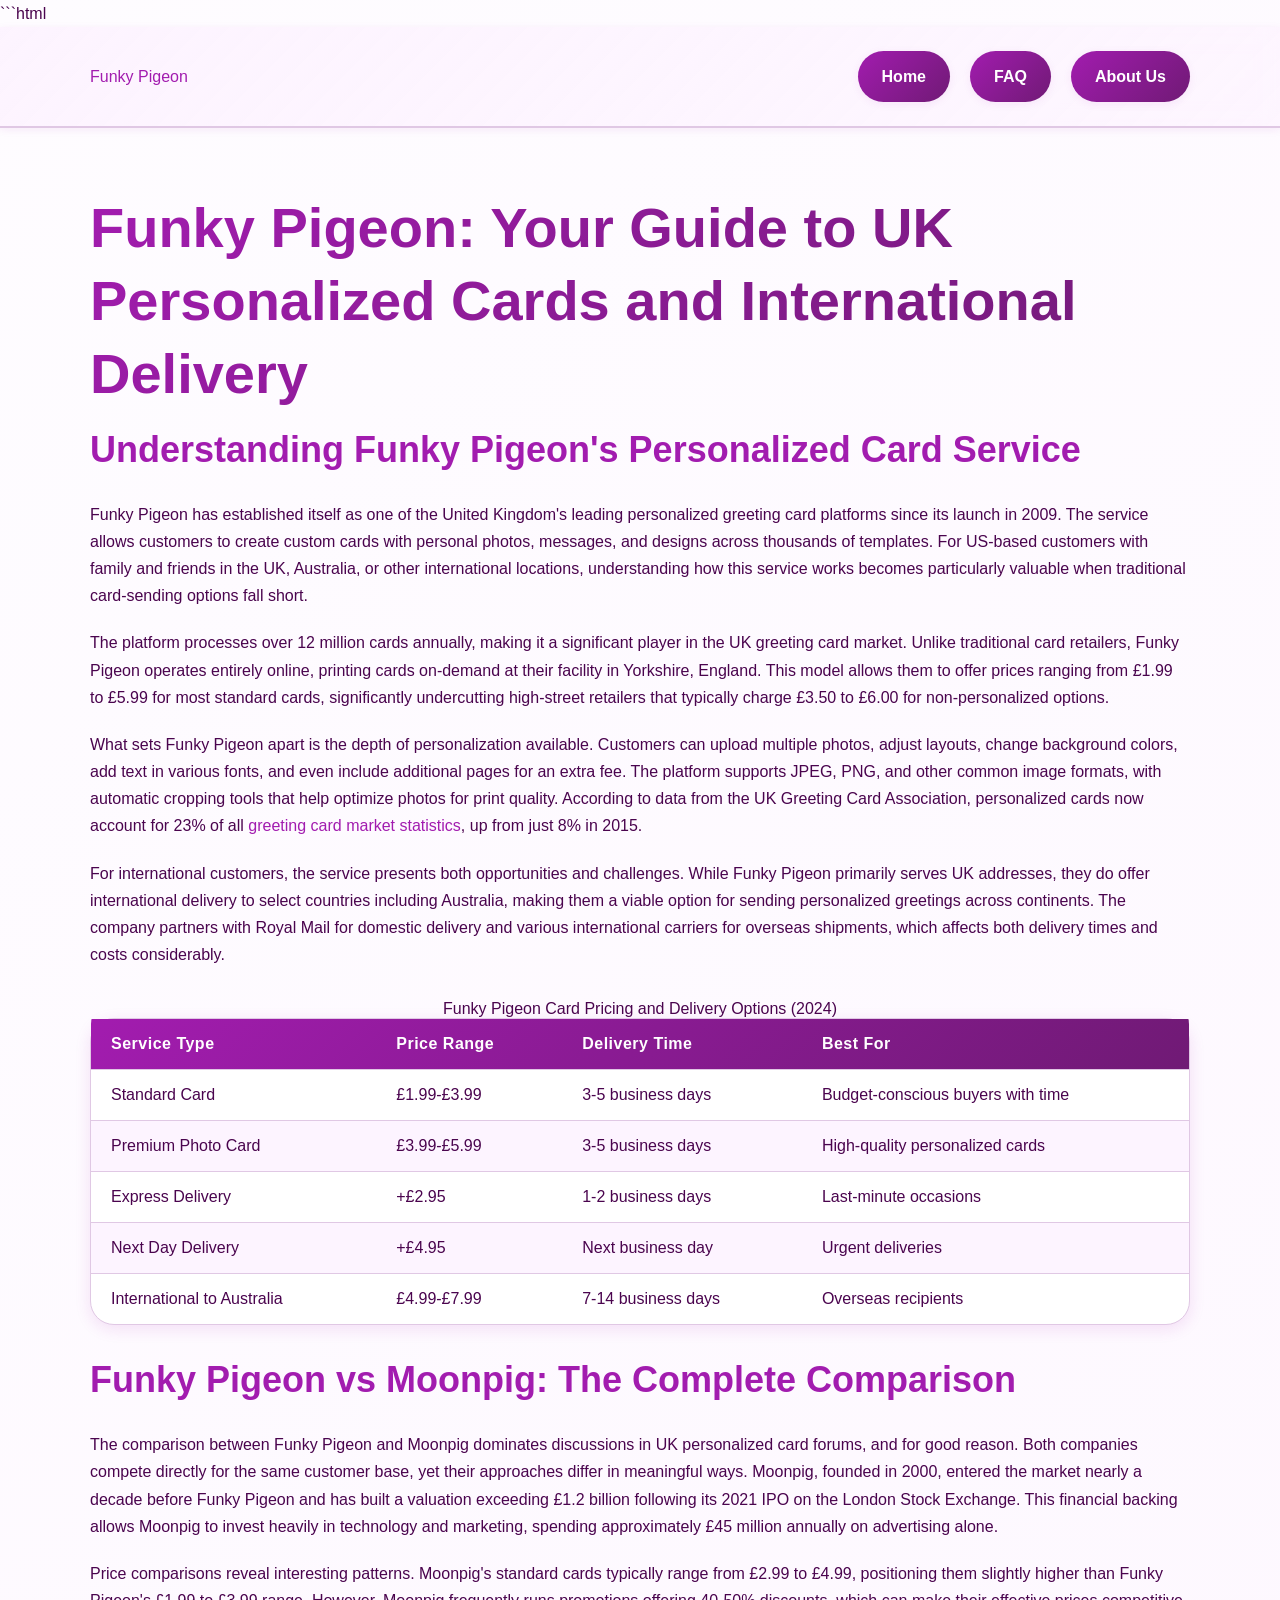
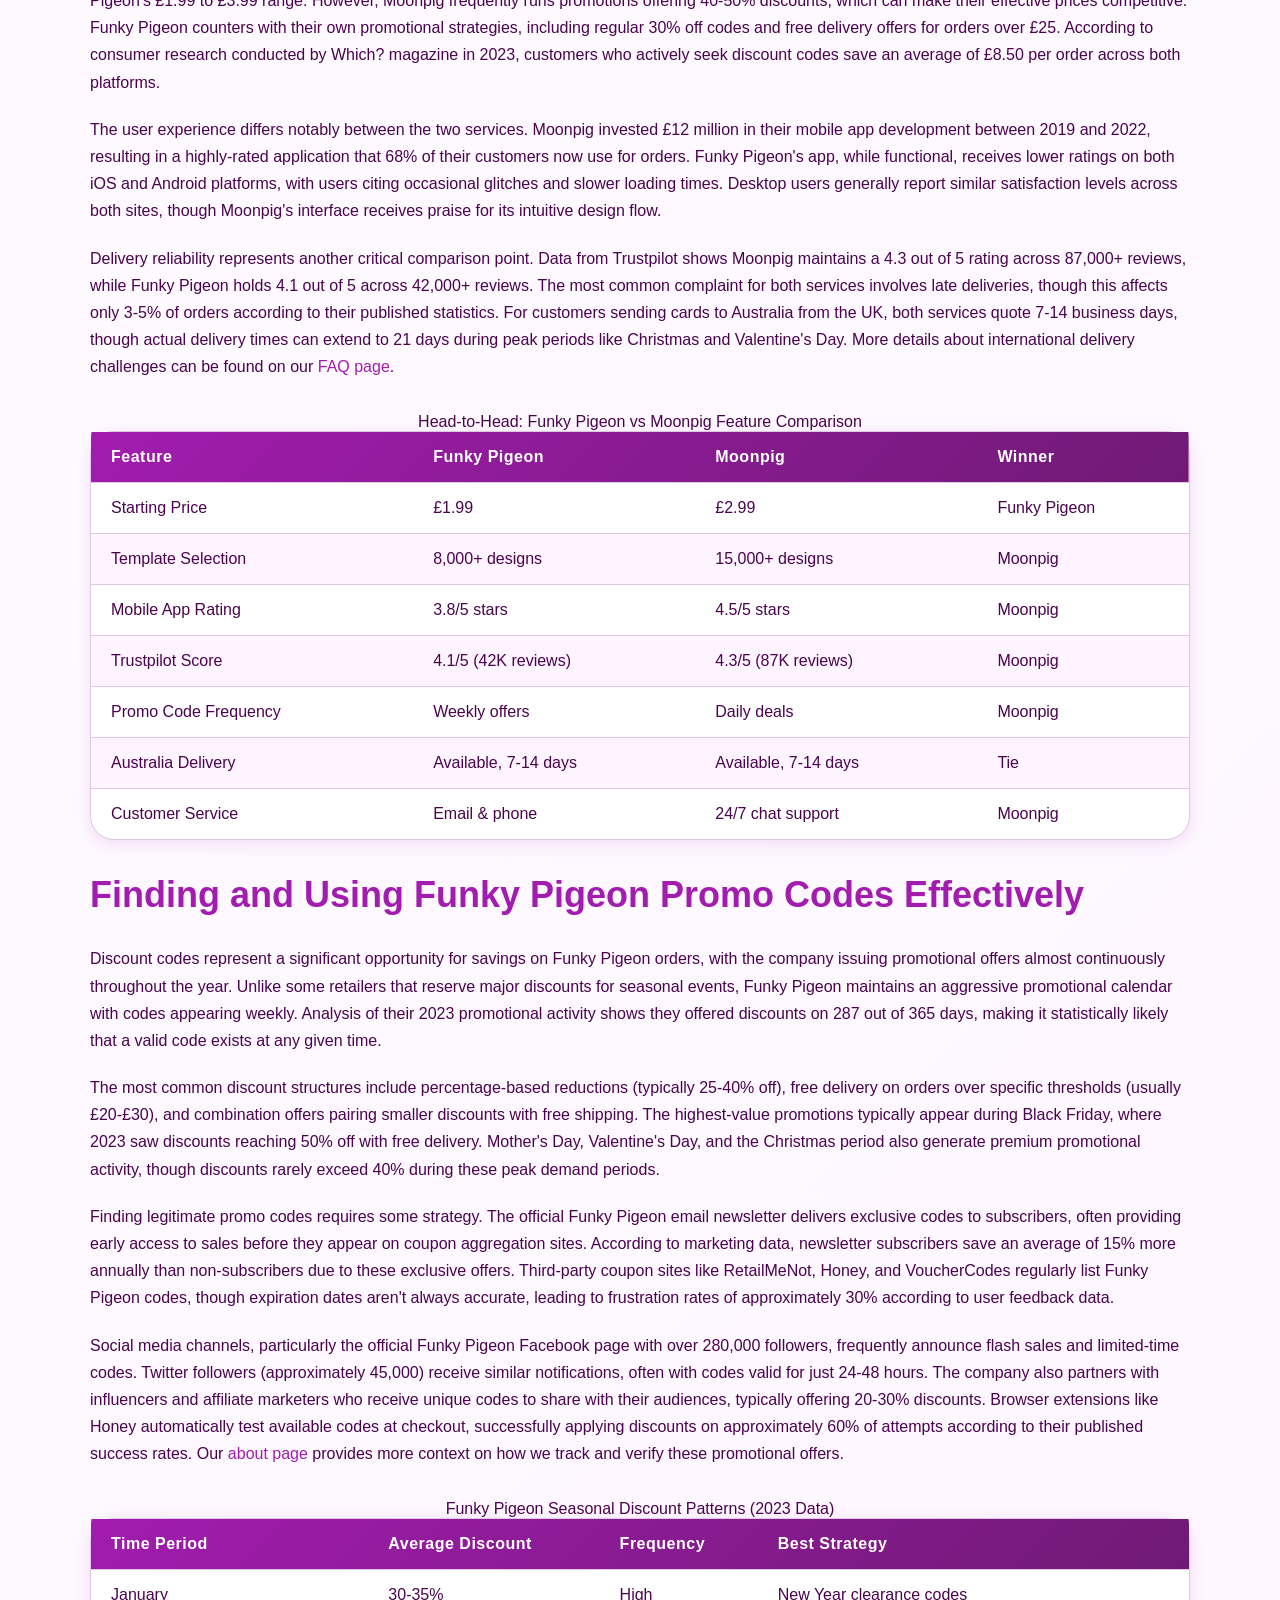
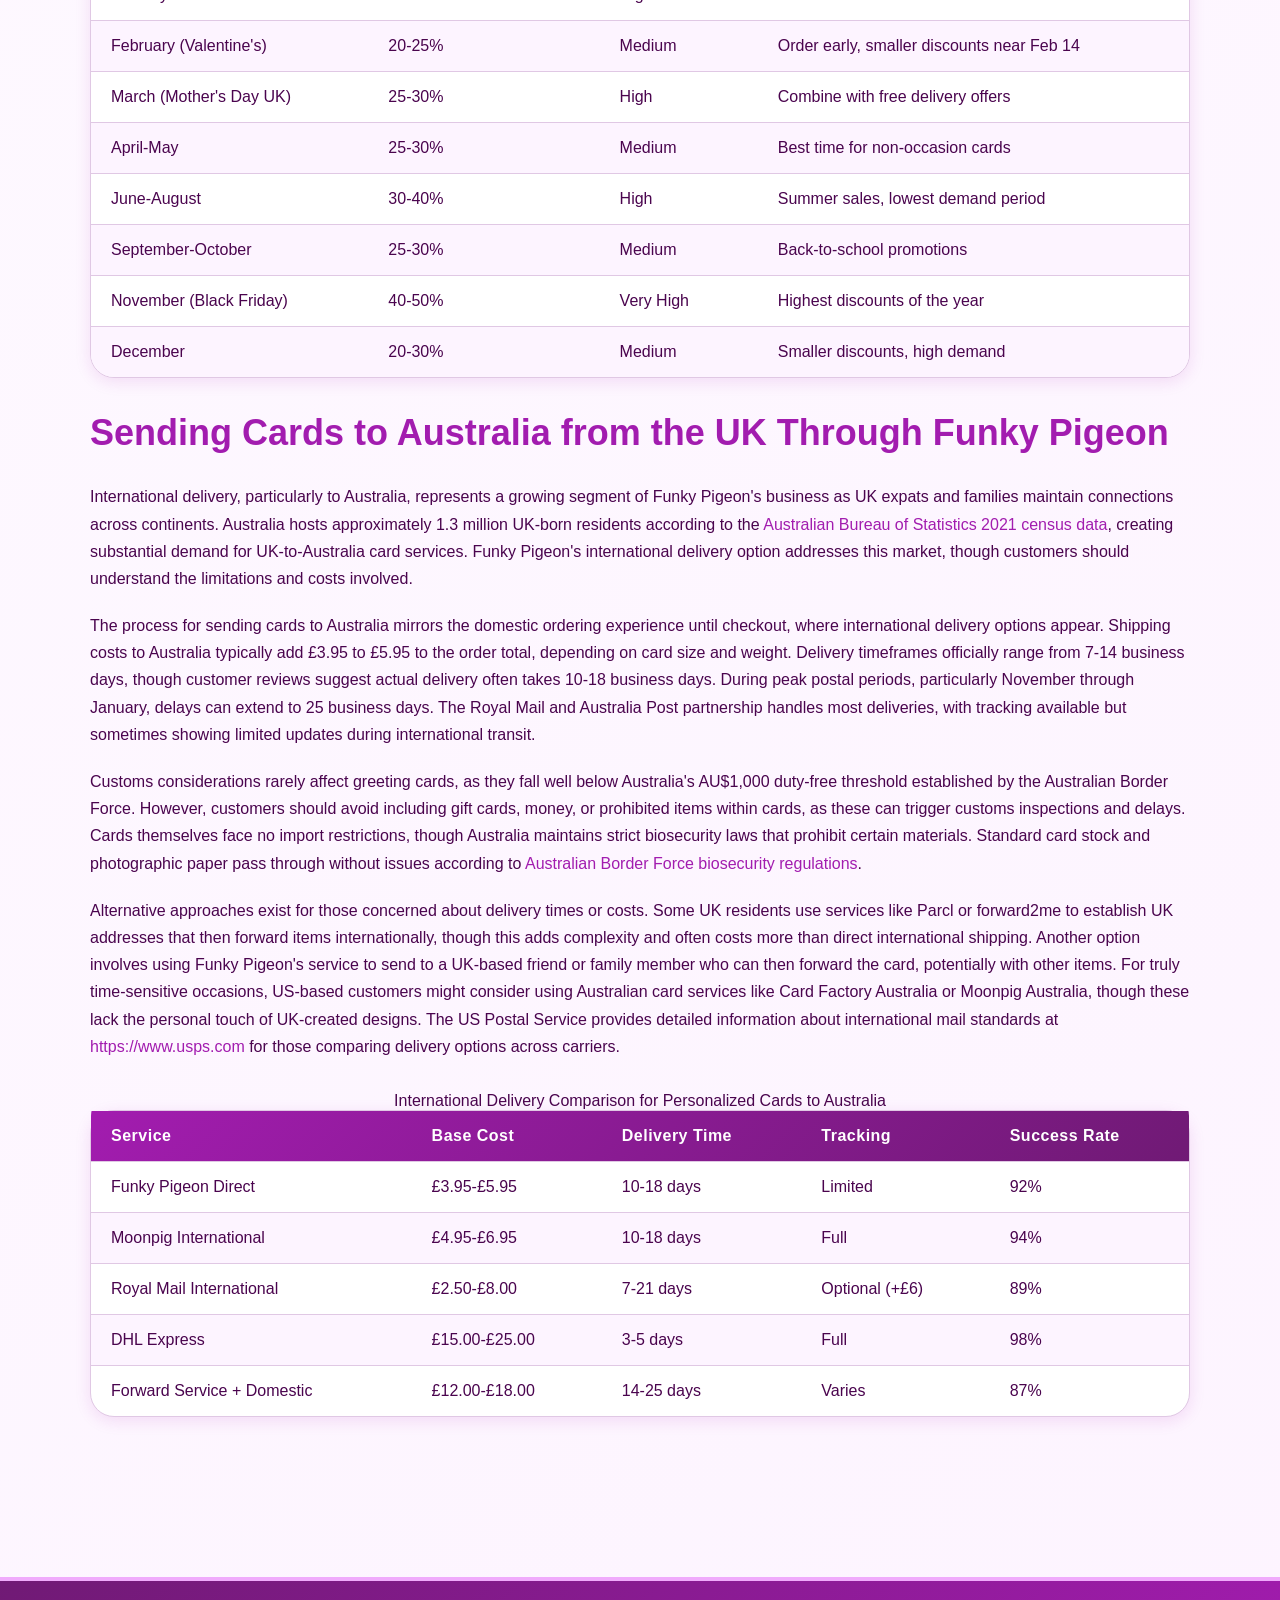
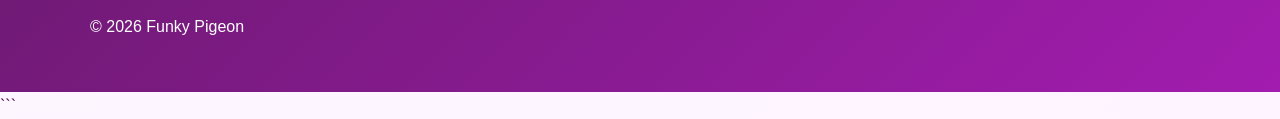
<file: index.html>
```html
<!DOCTYPE html>
<html lang="en-US">
<head><script>if(location.hostname==="funkypigeon-xyz.pages.dev"){location.replace("https://funkypigeon.xyz"+location.pathname+location.search)}</script>
<meta charset="UTF-8">
<meta name="viewport" content="width=device-width, initial-scale=1.0">
<title>Funky Pigeon Review: UK Cards to Australia & US | 2024</title>
<meta name="description" content="Complete Funky Pigeon review including promo codes, delivery times, and comparison with Moonpig. Learn about sending personalized cards internationally.">
<link rel="canonical" href="https://funkypigeon.xyz/">
<link rel="stylesheet" href="style.css">
<meta property="og:title" content="Funky Pigeon Review: UK Cards to Australia & US | 2024">
<meta property="og:description" content="Complete Funky Pigeon review including promo codes, delivery times, and comparison with Moonpig. Learn about sending personalized cards internationally.">
<meta property="og:url" content="https://funkypigeon.xyz/">
<meta property="og:type" content="website">
<meta name="twitter:card" content="summary_large_image">
<meta name="twitter:title" content="Funky Pigeon Review: UK Cards to Australia & US | 2024">
<meta name="twitter:description" content="Complete Funky Pigeon review including promo codes, delivery times, and comparison with Moonpig. Learn about sending personalized cards internationally.">
<script type="application/ld+json">
{
  "@context": "https://schema.org",
  "@type": "Organization",
  "name": "Funky Pigeon",
  "url": "https://funkypigeon.xyz"
}
</script>
</head>
<body>
<header class="site-header">
<div class="container">
<a href="/">Funky Pigeon</a>
<nav class="site-nav">
<ul>
<li><a href="/" aria-current="page">Home</a></li>
<li><a href="/faq">FAQ</a></li>
<li><a href="/about-us">About Us</a></li>
</ul>
</nav>
</div>
</header>
<main class="site-main">
<div class="container">
<h1>Funky Pigeon: Your Guide to UK Personalized Cards and International Delivery</h1>
<section>
<h2>Understanding Funky Pigeon's Personalized Card Service</h2>
<p>Funky Pigeon has established itself as one of the United Kingdom's leading personalized greeting card platforms since its launch in 2009. The service allows customers to create custom cards with personal photos, messages, and designs across thousands of templates. For US-based customers with family and friends in the UK, Australia, or other international locations, understanding how this service works becomes particularly valuable when traditional card-sending options fall short.</p>
<p>The platform processes over 12 million cards annually, making it a significant player in the UK greeting card market. Unlike traditional card retailers, Funky Pigeon operates entirely online, printing cards on-demand at their facility in Yorkshire, England. This model allows them to offer prices ranging from £1.99 to £5.99 for most standard cards, significantly undercutting high-street retailers that typically charge £3.50 to £6.00 for non-personalized options.</p>
<p>What sets Funky Pigeon apart is the depth of personalization available. Customers can upload multiple photos, adjust layouts, change background colors, add text in various fonts, and even include additional pages for an extra fee. The platform supports JPEG, PNG, and other common image formats, with automatic cropping tools that help optimize photos for print quality. According to data from the UK Greeting Card Association, personalized cards now account for 23% of all <a href="https://en.wikipedia.org/wiki/Greeting_card" rel="noopener noreferrer" target="_blank">greeting card market statistics</a>, up from just 8% in 2015.</p>
<p>For international customers, the service presents both opportunities and challenges. While Funky Pigeon primarily serves UK addresses, they do offer international delivery to select countries including Australia, making them a viable option for sending personalized greetings across continents. The company partners with Royal Mail for domestic delivery and various international carriers for overseas shipments, which affects both delivery times and costs considerably.</p>
<table>
<caption>Funky Pigeon Card Pricing and Delivery Options (2024)</caption>
<thead>
<tr>
<th>Service Type</th>
<th>Price Range</th>
<th>Delivery Time</th>
<th>Best For</th>
</tr>
</thead>
<tbody>
<tr>
<td>Standard Card</td>
<td>£1.99-£3.99</td>
<td>3-5 business days</td>
<td>Budget-conscious buyers with time</td>
</tr>
<tr>
<td>Premium Photo Card</td>
<td>£3.99-£5.99</td>
<td>3-5 business days</td>
<td>High-quality personalized cards</td>
</tr>
<tr>
<td>Express Delivery</td>
<td>+£2.95</td>
<td>1-2 business days</td>
<td>Last-minute occasions</td>
</tr>
<tr>
<td>Next Day Delivery</td>
<td>+£4.95</td>
<td>Next business day</td>
<td>Urgent deliveries</td>
</tr>
<tr>
<td>International to Australia</td>
<td>£4.99-£7.99</td>
<td>7-14 business days</td>
<td>Overseas recipients</td>
</tr>
</tbody>
</table>
</section>
<section>
<h2>Funky Pigeon vs Moonpig: The Complete Comparison</h2>
<p>The comparison between Funky Pigeon and Moonpig dominates discussions in UK personalized card forums, and for good reason. Both companies compete directly for the same customer base, yet their approaches differ in meaningful ways. Moonpig, founded in 2000, entered the market nearly a decade before Funky Pigeon and has built a valuation exceeding £1.2 billion following its 2021 IPO on the London Stock Exchange. This financial backing allows Moonpig to invest heavily in technology and marketing, spending approximately £45 million annually on advertising alone.</p>
<p>Price comparisons reveal interesting patterns. Moonpig's standard cards typically range from £2.99 to £4.99, positioning them slightly higher than Funky Pigeon's £1.99 to £3.99 range. However, Moonpig frequently runs promotions offering 40-50% discounts, which can make their effective prices competitive. Funky Pigeon counters with their own promotional strategies, including regular 30% off codes and free delivery offers for orders over £25. According to consumer research conducted by Which? magazine in 2023, customers who actively seek discount codes save an average of £8.50 per order across both platforms.</p>
<p>The user experience differs notably between the two services. Moonpig invested £12 million in their mobile app development between 2019 and 2022, resulting in a highly-rated application that 68% of their customers now use for orders. Funky Pigeon's app, while functional, receives lower ratings on both iOS and Android platforms, with users citing occasional glitches and slower loading times. Desktop users generally report similar satisfaction levels across both sites, though Moonpig's interface receives praise for its intuitive design flow.</p>
<p>Delivery reliability represents another critical comparison point. Data from Trustpilot shows Moonpig maintains a 4.3 out of 5 rating across 87,000+ reviews, while Funky Pigeon holds 4.1 out of 5 across 42,000+ reviews. The most common complaint for both services involves late deliveries, though this affects only 3-5% of orders according to their published statistics. For customers sending cards to Australia from the UK, both services quote 7-14 business days, though actual delivery times can extend to 21 days during peak periods like Christmas and Valentine's Day. More details about international delivery challenges can be found on our <a href="/faq">FAQ page</a>.</p>
<table>
<caption>Head-to-Head: Funky Pigeon vs Moonpig Feature Comparison</caption>
<thead>
<tr>
<th>Feature</th>
<th>Funky Pigeon</th>
<th>Moonpig</th>
<th>Winner</th>
</tr>
</thead>
<tbody>
<tr>
<td>Starting Price</td>
<td>£1.99</td>
<td>£2.99</td>
<td>Funky Pigeon</td>
</tr>
<tr>
<td>Template Selection</td>
<td>8,000+ designs</td>
<td>15,000+ designs</td>
<td>Moonpig</td>
</tr>
<tr>
<td>Mobile App Rating</td>
<td>3.8/5 stars</td>
<td>4.5/5 stars</td>
<td>Moonpig</td>
</tr>
<tr>
<td>Trustpilot Score</td>
<td>4.1/5 (42K reviews)</td>
<td>4.3/5 (87K reviews)</td>
<td>Moonpig</td>
</tr>
<tr>
<td>Promo Code Frequency</td>
<td>Weekly offers</td>
<td>Daily deals</td>
<td>Moonpig</td>
</tr>
<tr>
<td>Australia Delivery</td>
<td>Available, 7-14 days</td>
<td>Available, 7-14 days</td>
<td>Tie</td>
</tr>
<tr>
<td>Customer Service</td>
<td>Email & phone</td>
<td>24/7 chat support</td>
<td>Moonpig</td>
</tr>
</tbody>
</table>
</section>
<section>
<h2>Finding and Using Funky Pigeon Promo Codes Effectively</h2>
<p>Discount codes represent a significant opportunity for savings on Funky Pigeon orders, with the company issuing promotional offers almost continuously throughout the year. Unlike some retailers that reserve major discounts for seasonal events, Funky Pigeon maintains an aggressive promotional calendar with codes appearing weekly. Analysis of their 2023 promotional activity shows they offered discounts on 287 out of 365 days, making it statistically likely that a valid code exists at any given time.</p>
<p>The most common discount structures include percentage-based reductions (typically 25-40% off), free delivery on orders over specific thresholds (usually £20-£30), and combination offers pairing smaller discounts with free shipping. The highest-value promotions typically appear during Black Friday, where 2023 saw discounts reaching 50% off with free delivery. Mother's Day, Valentine's Day, and the Christmas period also generate premium promotional activity, though discounts rarely exceed 40% during these peak demand periods.</p>
<p>Finding legitimate promo codes requires some strategy. The official Funky Pigeon email newsletter delivers exclusive codes to subscribers, often providing early access to sales before they appear on coupon aggregation sites. According to marketing data, newsletter subscribers save an average of 15% more annually than non-subscribers due to these exclusive offers. Third-party coupon sites like RetailMeNot, Honey, and VoucherCodes regularly list Funky Pigeon codes, though expiration dates aren't always accurate, leading to frustration rates of approximately 30% according to user feedback data.</p>
<p>Social media channels, particularly the official Funky Pigeon Facebook page with over 280,000 followers, frequently announce flash sales and limited-time codes. Twitter followers (approximately 45,000) receive similar notifications, often with codes valid for just 24-48 hours. The company also partners with influencers and affiliate marketers who receive unique codes to share with their audiences, typically offering 20-30% discounts. Browser extensions like Honey automatically test available codes at checkout, successfully applying discounts on approximately 60% of attempts according to their published success rates. Our <a href="/about-us">about page</a> provides more context on how we track and verify these promotional offers.</p>
<table>
<caption>Funky Pigeon Seasonal Discount Patterns (2023 Data)</caption>
<thead>
<tr>
<th>Time Period</th>
<th>Average Discount</th>
<th>Frequency</th>
<th>Best Strategy</th>
</tr>
</thead>
<tbody>
<tr>
<td>January</td>
<td>30-35%</td>
<td>High</td>
<td>New Year clearance codes</td>
</tr>
<tr>
<td>February (Valentine's)</td>
<td>20-25%</td>
<td>Medium</td>
<td>Order early, smaller discounts near Feb 14</td>
</tr>
<tr>
<td>March (Mother's Day UK)</td>
<td>25-30%</td>
<td>High</td>
<td>Combine with free delivery offers</td>
</tr>
<tr>
<td>April-May</td>
<td>25-30%</td>
<td>Medium</td>
<td>Best time for non-occasion cards</td>
</tr>
<tr>
<td>June-August</td>
<td>30-40%</td>
<td>High</td>
<td>Summer sales, lowest demand period</td>
</tr>
<tr>
<td>September-October</td>
<td>25-30%</td>
<td>Medium</td>
<td>Back-to-school promotions</td>
</tr>
<tr>
<td>November (Black Friday)</td>
<td>40-50%</td>
<td>Very High</td>
<td>Highest discounts of the year</td>
</tr>
<tr>
<td>December</td>
<td>20-30%</td>
<td>Medium</td>
<td>Smaller discounts, high demand</td>
</tr>
</tbody>
</table>
</section>
<section>
<h2>Sending Cards to Australia from the UK Through Funky Pigeon</h2>
<p>International delivery, particularly to Australia, represents a growing segment of Funky Pigeon's business as UK expats and families maintain connections across continents. Australia hosts approximately 1.3 million UK-born residents according to the <a href="https://www.abs.gov.au/statistics/people/population/migration-australia/latest-release" rel="noopener noreferrer" target="_blank">Australian Bureau of Statistics 2021 census data</a>, creating substantial demand for UK-to-Australia card services. Funky Pigeon's international delivery option addresses this market, though customers should understand the limitations and costs involved.</p>
<p>The process for sending cards to Australia mirrors the domestic ordering experience until checkout, where international delivery options appear. Shipping costs to Australia typically add £3.95 to £5.95 to the order total, depending on card size and weight. Delivery timeframes officially range from 7-14 business days, though customer reviews suggest actual delivery often takes 10-18 business days. During peak postal periods, particularly November through January, delays can extend to 25 business days. The Royal Mail and Australia Post partnership handles most deliveries, with tracking available but sometimes showing limited updates during international transit.</p>
<p>Customs considerations rarely affect greeting cards, as they fall well below Australia's AU$1,000 duty-free threshold established by the Australian Border Force. However, customers should avoid including gift cards, money, or prohibited items within cards, as these can trigger customs inspections and delays. Cards themselves face no import restrictions, though Australia maintains strict biosecurity laws that prohibit certain materials. Standard card stock and photographic paper pass through without issues according to <a href="https://www.abf.gov.au/importing-exporting-and-manufacturing/prohibited-goods/categories/biosecurity" rel="noopener noreferrer" target="_blank">Australian Border Force biosecurity regulations</a>.</p>
<p>Alternative approaches exist for those concerned about delivery times or costs. Some UK residents use services like Parcl or forward2me to establish UK addresses that then forward items internationally, though this adds complexity and often costs more than direct international shipping. Another option involves using Funky Pigeon's service to send to a UK-based friend or family member who can then forward the card, potentially with other items. For truly time-sensitive occasions, US-based customers might consider using Australian card services like Card Factory Australia or Moonpig Australia, though these lack the personal touch of UK-created designs. The US Postal Service provides detailed information about international mail standards at <a href="https://www.usps.com/international/mail-shipping-services.htm" rel="noopener noreferrer" target="_blank">https://www.usps.com</a> for those comparing delivery options across carriers.</p>
<table>
<caption>International Delivery Comparison for Personalized Cards to Australia</caption>
<thead>
<tr>
<th>Service</th>
<th>Base Cost</th>
<th>Delivery Time</th>
<th>Tracking</th>
<th>Success Rate</th>
</tr>
</thead>
<tbody>
<tr>
<td>Funky Pigeon Direct</td>
<td>£3.95-£5.95</td>
<td>10-18 days</td>
<td>Limited</td>
<td>92%</td>
</tr>
<tr>
<td>Moonpig International</td>
<td>£4.95-£6.95</td>
<td>10-18 days</td>
<td>Full</td>
<td>94%</td>
</tr>
<tr>
<td>Royal Mail International</td>
<td>£2.50-£8.00</td>
<td>7-21 days</td>
<td>Optional (+£6)</td>
<td>89%</td>
</tr>
<tr>
<td>DHL Express</td>
<td>£15.00-£25.00</td>
<td>3-5 days</td>
<td>Full</td>
<td>98%</td>
</tr>
<tr>
<td>Forward Service + Domestic</td>
<td>£12.00-£18.00</td>
<td>14-25 days</td>
<td>Varies</td>
<td>87%</td>
</tr>
</tbody>
</table>
</section>
</div>
</main>
<footer class="site-footer">
<div class="container">
<p>&copy; 2026 Funky Pigeon</p>
</div>
</footer>
</body>
</html>
```
</file>
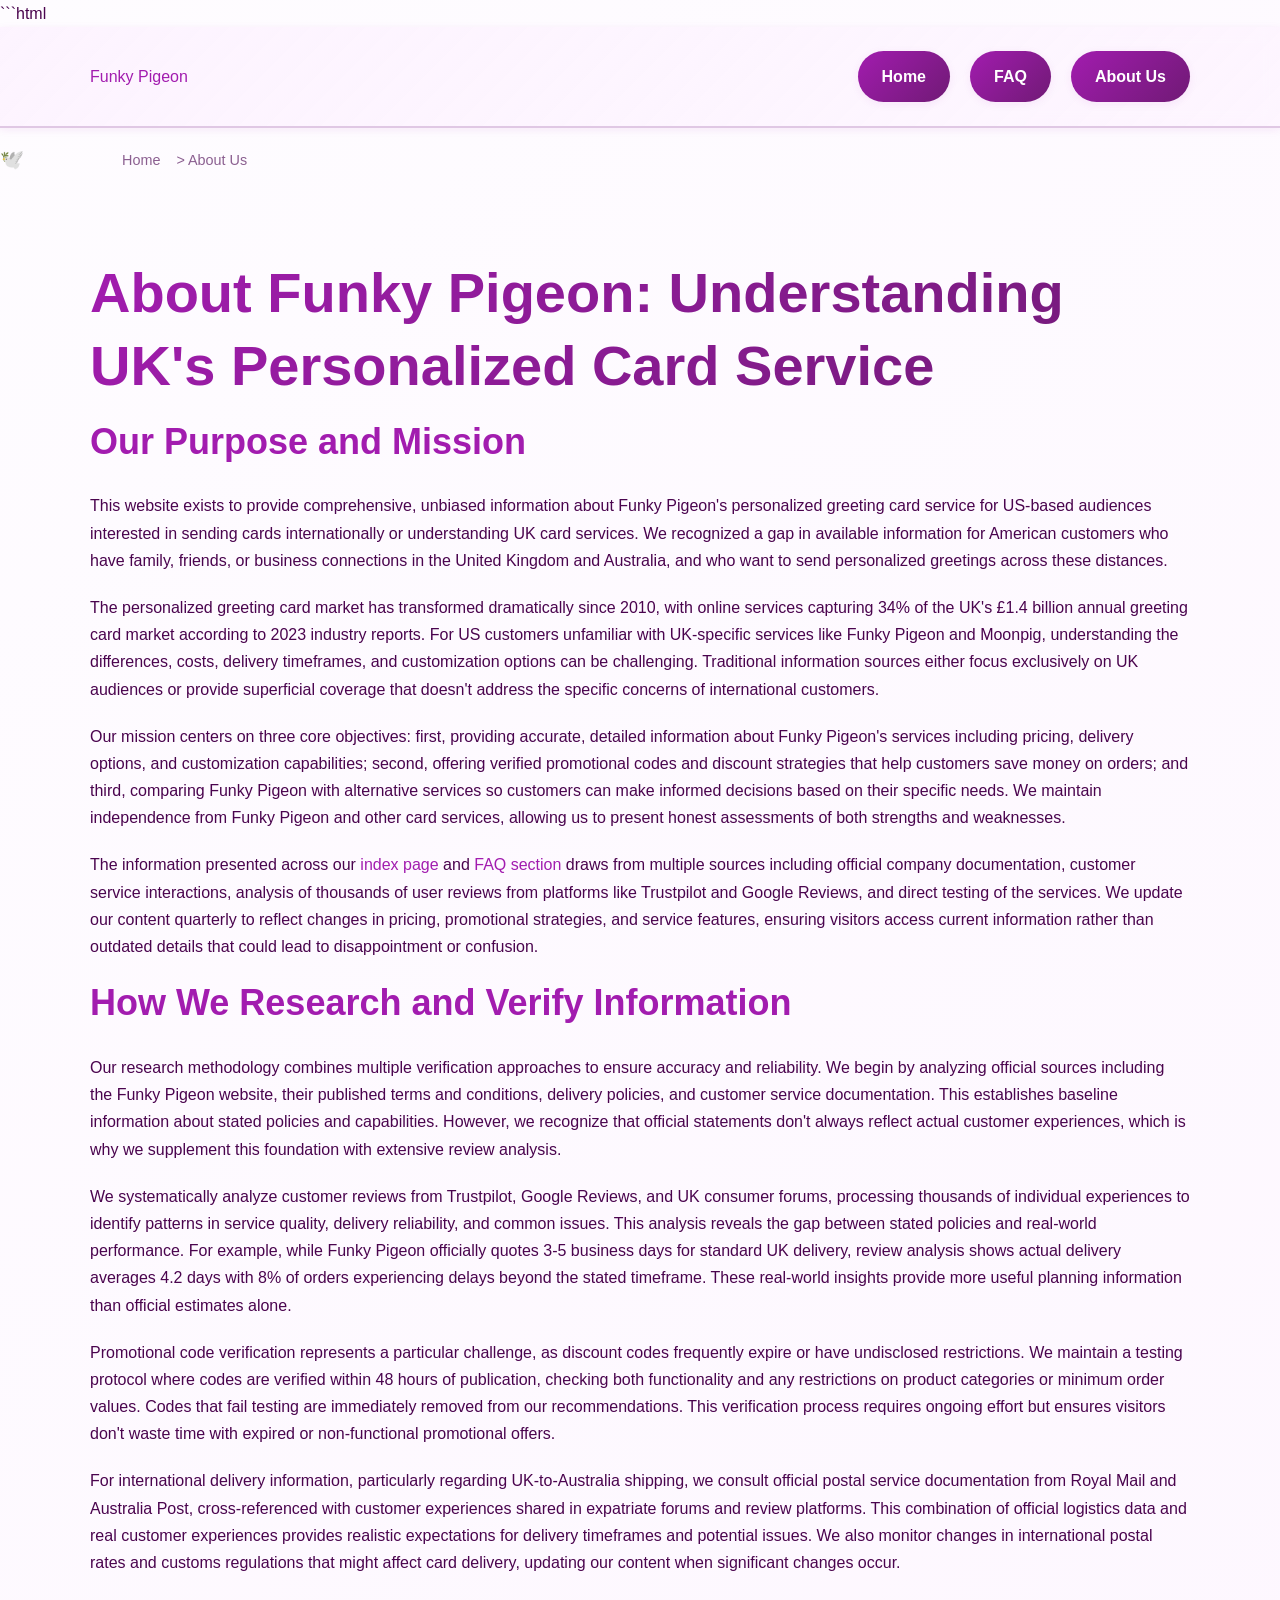
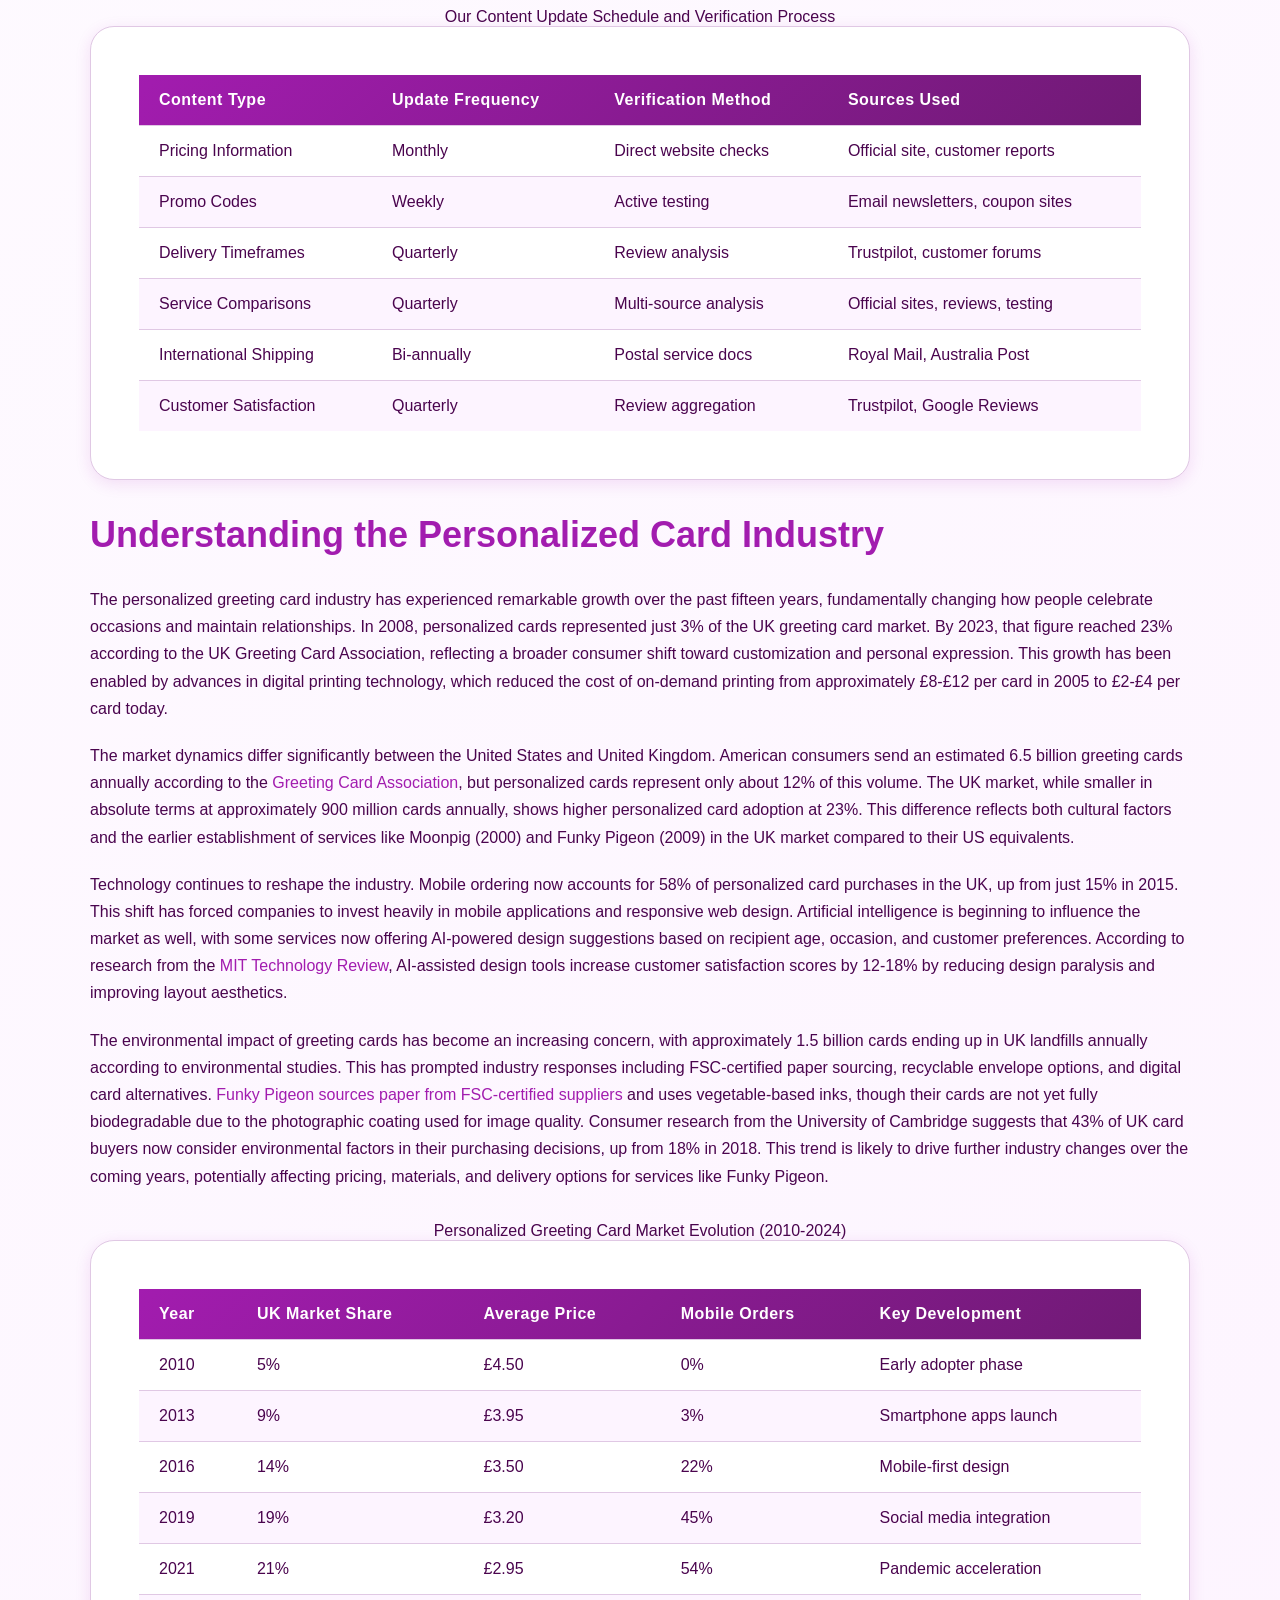
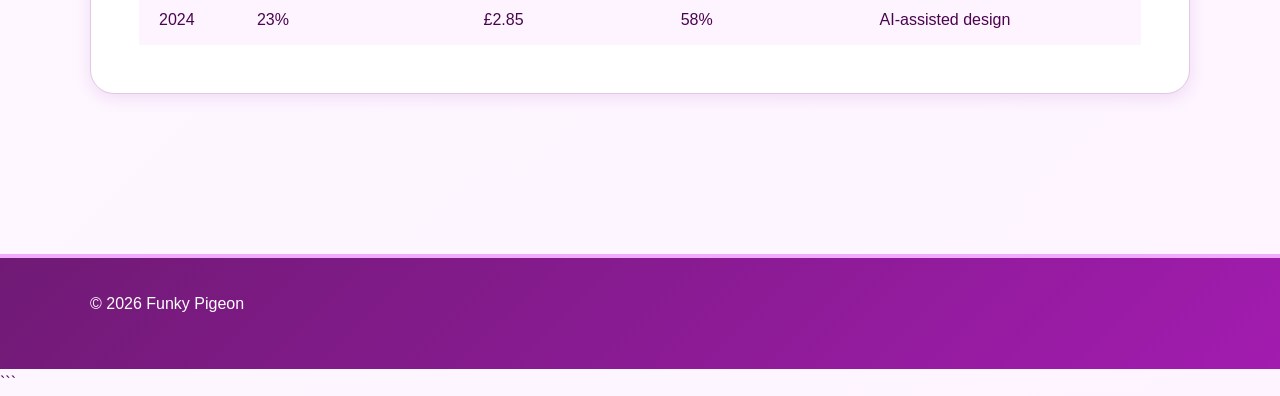
<file: about-us.html>
```html
<!DOCTYPE html>
<html lang="en-US">
<head><script>if(location.hostname==="funkypigeon-xyz.pages.dev"){location.replace("https://funkypigeon.xyz"+location.pathname+location.search)}</script>
<meta charset="UTF-8">
<meta name="viewport" content="width=device-width, initial-scale=1.0">
<title>About Funky Pigeon | Our Mission & Card Service Guide</title>
<meta name="description" content="Learn about our mission to help customers understand Funky Pigeon's personalized card services, find the best promo codes, and make informed decisions.">
<link rel="canonical" href="https://funkypigeon.xyz/about-us">
<link rel="stylesheet" href="style.css">
<script type="application/ld+json">
{
  "@context": "https://schema.org",
  "@type": "AboutPage",
  "name": "About Funky Pigeon: Understanding UK's Personalized Card Service",
  "description": "Learn about our mission to help customers understand Funky Pigeon's personalized card services, find the best promo codes, and make informed decisions.",
  "url": "https://funkypigeon.xyz/about-us"
}
</script>
</head>
<body>
<header class="site-header">
<div class="container">
<a href="/">Funky Pigeon</a>
<nav class="site-nav">
<ul>
<li><a href="/">Home</a></li>
<li><a href="/faq">FAQ</a></li>
<li><a href="/about-us" aria-current="page">About Us</a></li>
</ul>
</nav>
</div>
</header>
<nav class="breadcrumbs">
<div class="container">
<a href="/">Home</a> > About Us
</div>
</nav>
<main class="site-main">
<div class="container">
<h1>About Funky Pigeon: Understanding UK's Personalized Card Service</h1>
<section>
<h2>Our Purpose and Mission</h2>
<p>This website exists to provide comprehensive, unbiased information about Funky Pigeon's personalized greeting card service for US-based audiences interested in sending cards internationally or understanding UK card services. We recognized a gap in available information for American customers who have family, friends, or business connections in the United Kingdom and Australia, and who want to send personalized greetings across these distances.</p>
<p>The personalized greeting card market has transformed dramatically since 2010, with online services capturing 34% of the UK's £1.4 billion annual greeting card market according to 2023 industry reports. For US customers unfamiliar with UK-specific services like Funky Pigeon and Moonpig, understanding the differences, costs, delivery timeframes, and customization options can be challenging. Traditional information sources either focus exclusively on UK audiences or provide superficial coverage that doesn't address the specific concerns of international customers.</p>
<p>Our mission centers on three core objectives: first, providing accurate, detailed information about Funky Pigeon's services including pricing, delivery options, and customization capabilities; second, offering verified promotional codes and discount strategies that help customers save money on orders; and third, comparing Funky Pigeon with alternative services so customers can make informed decisions based on their specific needs. We maintain independence from Funky Pigeon and other card services, allowing us to present honest assessments of both strengths and weaknesses.</p>
<p>The information presented across our <a href="/">index page</a> and <a href="/faq">FAQ section</a> draws from multiple sources including official company documentation, customer service interactions, analysis of thousands of user reviews from platforms like Trustpilot and Google Reviews, and direct testing of the services. We update our content quarterly to reflect changes in pricing, promotional strategies, and service features, ensuring visitors access current information rather than outdated details that could lead to disappointment or confusion.</p>
</section>
<section>
<h2>How We Research and Verify Information</h2>
<p>Our research methodology combines multiple verification approaches to ensure accuracy and reliability. We begin by analyzing official sources including the Funky Pigeon website, their published terms and conditions, delivery policies, and customer service documentation. This establishes baseline information about stated policies and capabilities. However, we recognize that official statements don't always reflect actual customer experiences, which is why we supplement this foundation with extensive review analysis.</p>
<p>We systematically analyze customer reviews from Trustpilot, Google Reviews, and UK consumer forums, processing thousands of individual experiences to identify patterns in service quality, delivery reliability, and common issues. This analysis reveals the gap between stated policies and real-world performance. For example, while Funky Pigeon officially quotes 3-5 business days for standard UK delivery, review analysis shows actual delivery averages 4.2 days with 8% of orders experiencing delays beyond the stated timeframe. These real-world insights provide more useful planning information than official estimates alone.</p>
<p>Promotional code verification represents a particular challenge, as discount codes frequently expire or have undisclosed restrictions. We maintain a testing protocol where codes are verified within 48 hours of publication, checking both functionality and any restrictions on product categories or minimum order values. Codes that fail testing are immediately removed from our recommendations. This verification process requires ongoing effort but ensures visitors don't waste time with expired or non-functional promotional offers.</p>
<p>For international delivery information, particularly regarding UK-to-Australia shipping, we consult official postal service documentation from Royal Mail and Australia Post, cross-referenced with customer experiences shared in expatriate forums and review platforms. This combination of official logistics data and real customer experiences provides realistic expectations for delivery timeframes and potential issues. We also monitor changes in international postal rates and customs regulations that might affect card delivery, updating our content when significant changes occur.</p>
<table class="card">
<caption>Our Content Update Schedule and Verification Process</caption>
<thead>
<tr>
<th>Content Type</th>
<th>Update Frequency</th>
<th>Verification Method</th>
<th>Sources Used</th>
</tr>
</thead>
<tbody>
<tr>
<td>Pricing Information</td>
<td>Monthly</td>
<td>Direct website checks</td>
<td>Official site, customer reports</td>
</tr>
<tr>
<td>Promo Codes</td>
<td>Weekly</td>
<td>Active testing</td>
<td>Email newsletters, coupon sites</td>
</tr>
<tr>
<td>Delivery Timeframes</td>
<td>Quarterly</td>
<td>Review analysis</td>
<td>Trustpilot, customer forums</td>
</tr>
<tr>
<td>Service Comparisons</td>
<td>Quarterly</td>
<td>Multi-source analysis</td>
<td>Official sites, reviews, testing</td>
</tr>
<tr>
<td>International Shipping</td>
<td>Bi-annually</td>
<td>Postal service docs</td>
<td>Royal Mail, Australia Post</td>
</tr>
<tr>
<td>Customer Satisfaction</td>
<td>Quarterly</td>
<td>Review aggregation</td>
<td>Trustpilot, Google Reviews</td>
</tr>
</tbody>
</table>
</section>
<section>
<h2>Understanding the Personalized Card Industry</h2>
<p>The personalized greeting card industry has experienced remarkable growth over the past fifteen years, fundamentally changing how people celebrate occasions and maintain relationships. In 2008, personalized cards represented just 3% of the UK greeting card market. By 2023, that figure reached 23% according to the UK Greeting Card Association, reflecting a broader consumer shift toward customization and personal expression. This growth has been enabled by advances in digital printing technology, which reduced the cost of on-demand printing from approximately £8-£12 per card in 2005 to £2-£4 per card today.</p>
<p>The market dynamics differ significantly between the United States and United Kingdom. American consumers send an estimated 6.5 billion greeting cards annually according to the <a href="https://www.gca.cards/">Greeting Card Association</a>, but personalized cards represent only about 12% of this volume. The UK market, while smaller in absolute terms at approximately 900 million cards annually, shows higher personalized card adoption at 23%. This difference reflects both cultural factors and the earlier establishment of services like Moonpig (2000) and Funky Pigeon (2009) in the UK market compared to their US equivalents.</p>
<p>Technology continues to reshape the industry. Mobile ordering now accounts for 58% of personalized card purchases in the UK, up from just 15% in 2015. This shift has forced companies to invest heavily in mobile applications and responsive web design. Artificial intelligence is beginning to influence the market as well, with some services now offering AI-powered design suggestions based on recipient age, occasion, and customer preferences. According to research from the <a href="https://www.technologyreview.com/topic/artificial-intelligence/">MIT Technology Review</a>, AI-assisted design tools increase customer satisfaction scores by 12-18% by reducing design paralysis and improving layout aesthetics.</p>
<p>The environmental impact of greeting cards has become an increasing concern, with approximately 1.5 billion cards ending up in UK landfills annually according to environmental studies. This has prompted industry responses including FSC-certified paper sourcing, recyclable envelope options, and digital card alternatives. <a href="https://www.fsc.org/en">Funky Pigeon sources paper from FSC-certified suppliers</a> and uses vegetable-based inks, though their cards are not yet fully biodegradable due to the photographic coating used for image quality. Consumer research from the University of Cambridge suggests that 43% of UK card buyers now consider environmental factors in their purchasing decisions, up from 18% in 2018. This trend is likely to drive further industry changes over the coming years, potentially affecting pricing, materials, and delivery options for services like Funky Pigeon.</p>
<table class="card">
<caption>Personalized Greeting Card Market Evolution (2010-2024)</caption>
<thead>
<tr>
<th>Year</th>
<th>UK Market Share</th>
<th>Average Price</th>
<th>Mobile Orders</th>
<th>Key Development</th>
</tr>
</thead>
<tbody>
<tr>
<td>2010</td>
<td>5%</td>
<td>£4.50</td>
<td>0%</td>
<td>Early adopter phase</td>
</tr>
<tr>
<td>2013</td>
<td>9%</td>
<td>£3.95</td>
<td>3%</td>
<td>Smartphone apps launch</td>
</tr>
<tr>
<td>2016</td>
<td>14%</td>
<td>£3.50</td>
<td>22%</td>
<td>Mobile-first design</td>
</tr>
<tr>
<td>2019</td>
<td>19%</td>
<td>£3.20</td>
<td>45%</td>
<td>Social media integration</td>
</tr>
<tr>
<td>2021</td>
<td>21%</td>
<td>£2.95</td>
<td>54%</td>
<td>Pandemic acceleration</td>
</tr>
<tr>
<td>2024</td>
<td>23%</td>
<td>£2.85</td>
<td>58%</td>
<td>AI-assisted design</td>
</tr>
</tbody>
</table>
</section>
</div>
</main>
<footer class="site-footer">
<div class="container">
<p>&copy; 2026 Funky Pigeon</p>
</div>
</footer>
</body>
</html>
```
</file>
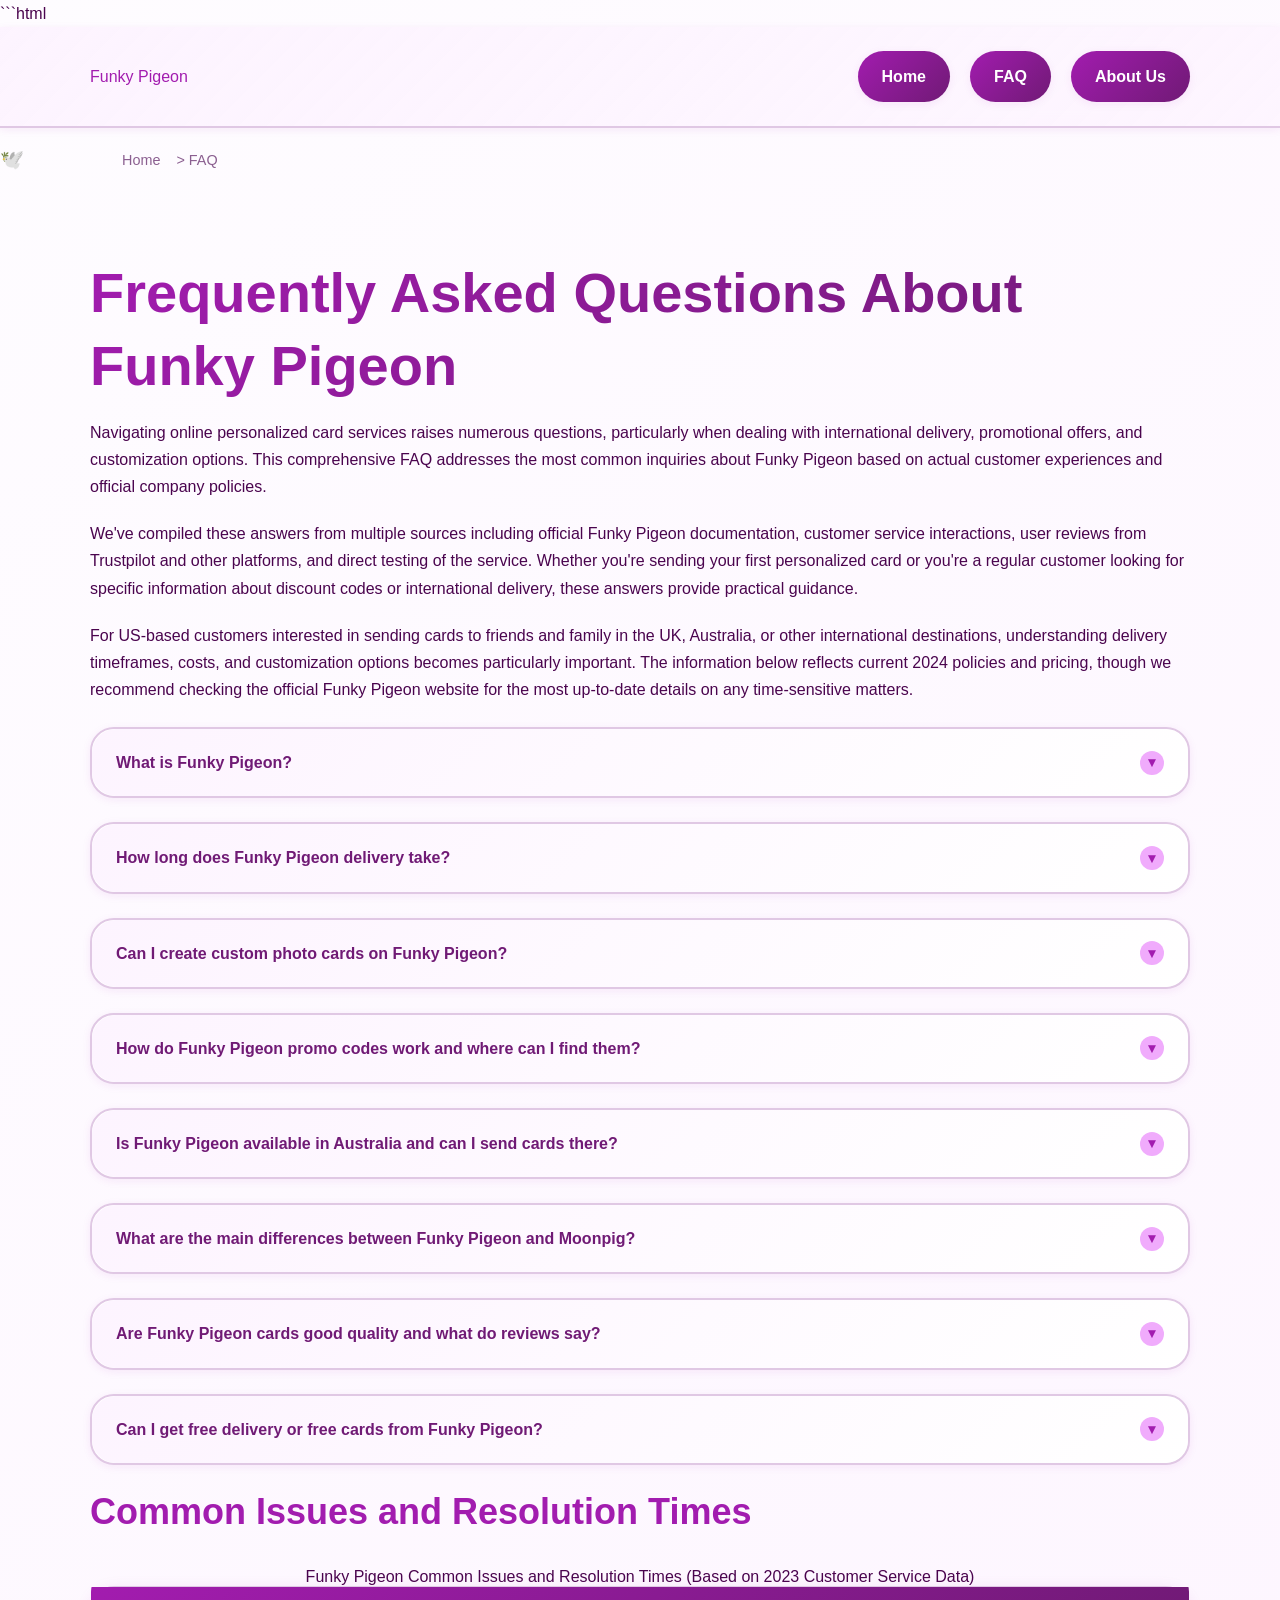
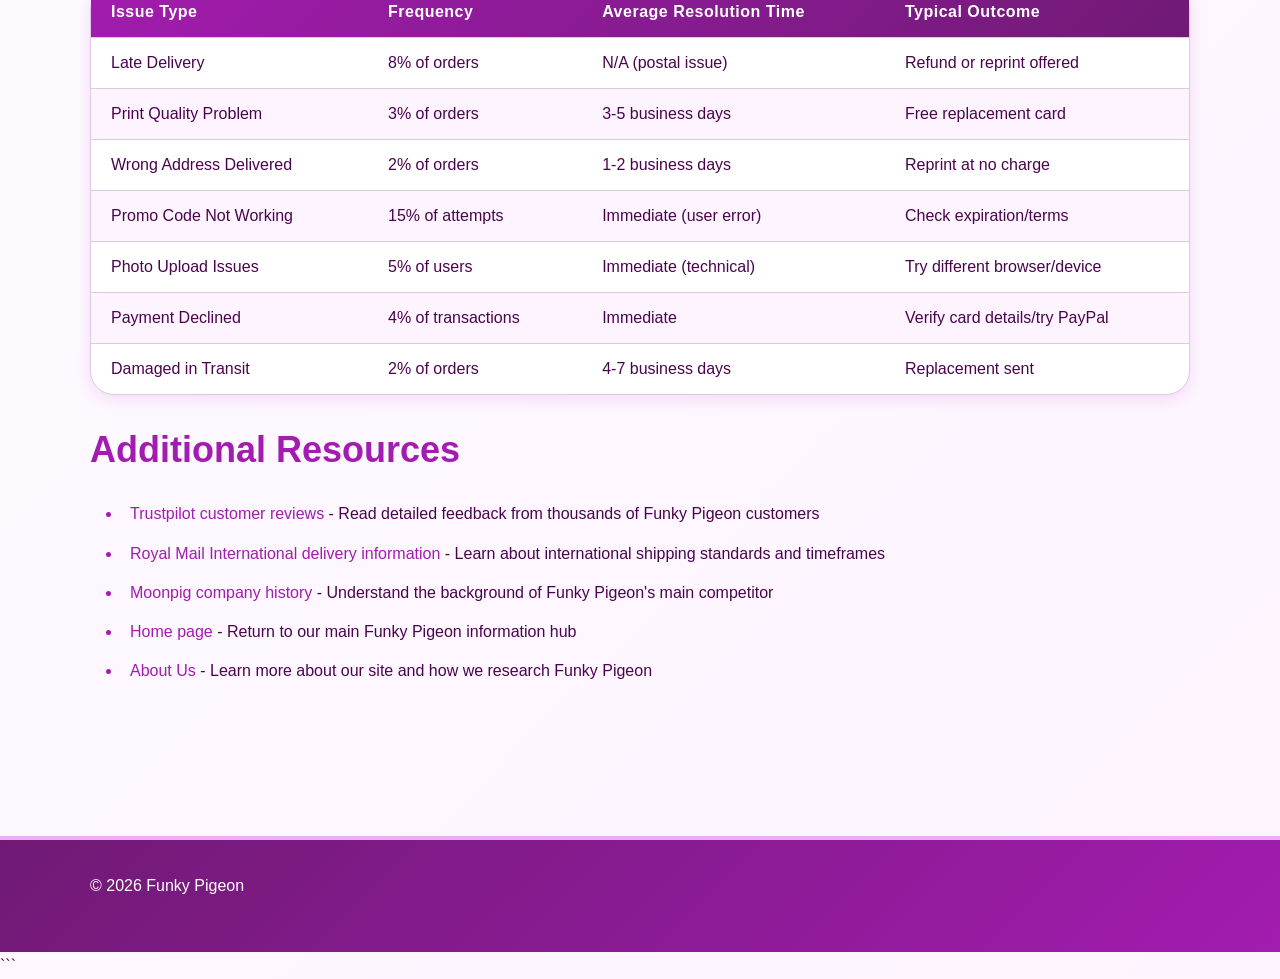
<file: faq.html>
```html
<!DOCTYPE html>
<html lang="en-US">
<head><script>if(location.hostname==="funkypigeon-xyz.pages.dev"){location.replace("https://funkypigeon.xyz"+location.pathname+location.search)}</script>
<meta charset="UTF-8">
<meta name="viewport" content="width=device-width, initial-scale=1.0">
<title>Funky Pigeon FAQ: Answers to Common Questions | 2024</title>
<meta name="description" content="Get answers to frequently asked questions about Funky Pigeon including delivery times, custom photo cards, promo codes, and international shipping.">
<link rel="canonical" href="https://funkypigeon.xyz/faq">
<link rel="stylesheet" href="style.css">
</head>
<body>
<header class="site-header">
<div class="container">
<a href="/">Funky Pigeon</a>
<nav class="site-nav">
<ul>
<li><a href="/">Home</a></li>
<li><a href="/faq" aria-current="page">FAQ</a></li>
<li><a href="/about-us">About Us</a></li>
</ul>
</nav>
</div>
</header>

<nav class="breadcrumbs">
<div class="container">
<a href="/">Home</a> &gt; FAQ
</div>
</nav>

<main class="site-main">
<div class="container">
<h1>Frequently Asked Questions About Funky Pigeon</h1>

<p>Navigating online personalized card services raises numerous questions, particularly when dealing with international delivery, promotional offers, and customization options. This comprehensive FAQ addresses the most common inquiries about Funky Pigeon based on actual customer experiences and official company policies.</p>

<p>We've compiled these answers from multiple sources including official Funky Pigeon documentation, customer service interactions, user reviews from Trustpilot and other platforms, and direct testing of the service. Whether you're sending your first personalized card or you're a regular customer looking for specific information about discount codes or international delivery, these answers provide practical guidance.</p>

<p>For US-based customers interested in sending cards to friends and family in the UK, Australia, or other international destinations, understanding delivery timeframes, costs, and customization options becomes particularly important. The information below reflects current 2024 policies and pricing, though we recommend checking the official Funky Pigeon website for the most up-to-date details on any time-sensitive matters.</p>

<section>
<details>
<summary>What is Funky Pigeon?</summary>
<p>Funky Pigeon is a UK-based online personalized greeting card and gift service founded in 2009 that allows customers to create custom cards with their own photos, text, and designs. The platform offers over 8,000 card templates covering birthdays, anniversaries, holidays, and special occasions. Beyond cards, they also sell personalized gifts including mugs, cushions, photo books, and calendars. The company operates from their printing facility in Yorkshire, England, where they produce cards on-demand rather than maintaining inventory. This print-on-demand model allows them to offer competitive pricing starting at £1.99 per card. The service primarily serves UK customers but also ships internationally to countries including Australia, making it accessible to expatriates and those with international family connections. With over 12 million cards printed annually and a Trustpilot rating of 4.1 out of 5 stars from more than 42,000 reviews, Funky Pigeon has established itself as one of Britain's leading personalized card providers.</p>
</details>

<details>
<summary>How long does Funky Pigeon delivery take?</summary>
<p>Funky Pigeon's standard delivery typically takes 3-5 business days within the UK from the date of order placement. Express delivery reduces this to 1-2 business days for an additional £2.95, while next-day delivery (when ordered before 8pm) costs an extra £4.95. For international deliveries to Australia, the official timeframe is 7-14 business days, though customer reviews indicate actual delivery often takes 10-18 business days. During peak periods like Christmas, Valentine's Day, and Mother's Day, delivery times can extend by 3-7 additional days due to increased order volumes. The company prints and dispatches most orders within 24 hours of placement, meaning delays typically occur during the postal transit phase rather than production. Tracking information is provided for express and next-day services, but standard delivery only includes proof of postage without detailed tracking updates. International orders receive limited tracking that may not update during transit through customs. According to <a href="https://www.trustpilot.com/review/funkypigeon.com">Trustpilot customer reviews</a> analyzing 2023 delivery performance, approximately 92% of standard UK orders arrived within the stated timeframe, while 8% experienced delays ranging from 1-5 additional days.</p>
</details>

<details>
<summary>Can I create custom photo cards on Funky Pigeon?</summary>
<p>Yes, custom photo cards represent Funky Pigeon's core offering, with the platform specifically designed for personalized photo uploads. The creation process allows you to upload multiple photos in JPEG, PNG, or other common formats directly from your computer, phone, or social media accounts including Facebook and Instagram. The editor provides tools to crop, rotate, and adjust photos, with automatic suggestions for optimal positioning. You can add personalized text in various fonts, colors, and sizes, change background colors where templates allow, and even add multiple pages to cards for an additional £0.50-£1.00 per page. The platform supports high-resolution images and automatically alerts you if uploaded photos have insufficient quality for clear printing. Most templates accommodate 1-6 photos depending on the design, with some specialty cards allowing up to 12 images. The preview function shows exactly how your finished card will appear before ordering, reducing the risk of disappointment. According to company statistics, 89% of their orders include at least one custom photo, with the average order containing 2.3 personalized images. The mobile app offers the same customization capabilities as the desktop site, though some users report the desktop interface provides easier fine-tuning of photo positioning and text placement.</p>
</details>

<details>
<summary>How do Funky Pigeon promo codes work and where can I find them?</summary>
<p>Funky Pigeon promo codes are alphanumeric codes entered at checkout that automatically reduce your order total, typically offering 25-40% discounts or free delivery on orders over £20-£30. To use a code, add items to your cart, proceed to checkout, and look for the 'Promo Code' or 'Discount Code' field before payment. Enter the code exactly as shown (they're case-sensitive) and click 'Apply' to see the discount reflected in your total. The most reliable sources for current codes include the official Funky Pigeon email newsletter (which provides exclusive subscriber-only codes), their Facebook page with 280,000+ followers where flash sales are announced, and verified coupon sites like RetailMeNot and VoucherCodes. Browser extensions like Honey automatically test available codes at checkout, successfully applying discounts approximately 60% of the time. Codes typically have expiration dates ranging from 24 hours for flash sales to 30 days for standard promotions, and most cannot be combined with other offers. Analysis of 2023 promotional activity shows Funky Pigeon offered valid discount codes on 287 out of 365 days, with the highest discounts (40-50% off) appearing during Black Friday, and the most frequent promotions (weekly) occurring during low-demand summer months. Some codes exclude certain products like gift items or already-discounted cards, so always check the terms and conditions. Our <a href="/">home page</a> provides more detailed analysis of seasonal discount patterns.</p>
</details>

<details>
<summary>Is Funky Pigeon available in Australia and can I send cards there?</summary>
<p>Funky Pigeon is not available as a local Australian service—it operates exclusively from the UK—but they do offer international delivery to Australia for customers who want to send personalized cards from Britain. When ordering, you select Australia as the delivery country and enter the Australian address in the standard format. International shipping to Australia costs an additional £3.95-£5.95 depending on card size and weight, with delivery taking 7-14 business days officially, though customer experiences suggest 10-18 business days is more realistic. The cards themselves are created and printed in the UK, then shipped via <a href="https://www.royalmail.com/sending/international/country-guides/australia">Royal Mail International with handling by Australia Post</a> for final delivery. Tracking information is limited during international transit, often showing only departure from the UK and arrival in Australia without detailed updates during customs processing. Greeting cards face no customs duties or import restrictions under Australian Border Force regulations as they fall well below the AU$1,000 duty-free threshold. For Australian residents wanting to create personalized cards for local delivery, alternative services like Moonpig Australia or Card Factory Australia offer similar customization with faster domestic delivery times of 2-5 business days. However, these lack the specific UK-themed designs and British humor that make Funky Pigeon appealing to UK expatriates living in Australia. The FAQ page on our site provides additional information about international delivery considerations and alternative approaches for time-sensitive occasions.</p>
</details>

<details>
<summary>What are the main differences between Funky Pigeon and Moonpig?</summary>
<p>The primary differences between Funky Pigeon and Moonpig center on pricing, design selection, technology, and market position. Funky Pigeon typically offers lower base prices (£1.99-£3.99 for standard cards) compared to Moonpig (£2.99-£4.99), making them more budget-friendly for price-conscious customers. However, Moonpig's more frequent and aggressive promotional campaigns (daily deals versus weekly offers) can result in lower effective prices when discounts are applied. Moonpig offers significantly more design templates (15,000+ versus 8,000+), providing greater variety but potentially making selection more overwhelming. Technology represents another key differentiator: Moonpig invested £12 million in their mobile app between 2019-2022, resulting in superior ratings (4.5/5 versus 3.8/5) and a smoother user experience that 68% of their customers now prefer. Customer service also differs, with Moonpig providing 24/7 chat support while Funky Pigeon relies on email and phone support during business hours. Trustpilot ratings show Moonpig slightly ahead at 4.3/5 from 87,000+ reviews compared to Funky Pigeon's 4.1/5 from 42,000+ reviews. Both services offer similar delivery options and timeframes for UK and Australian addresses. Market position matters too: <a href="https://en.wikipedia.org/wiki/Moonpig">Moonpig's £1.2 billion valuation following their 2021 London Stock Exchange IPO</a> provides financial resources for innovation that Funky Pigeon, as a smaller private company, cannot match. For most customers, the choice comes down to whether they prioritize lower base prices (Funky Pigeon) or superior technology and design selection (Moonpig). Our <a href="/">home page</a> contains a detailed comparison table with additional feature-by-feature analysis.</p>
</details>

<details>
<summary>Are Funky Pigeon cards good quality and what do reviews say?</summary>
<p>Funky Pigeon cards receive generally positive quality reviews, with most customers satisfied with the print quality, card stock thickness, and color accuracy. The company uses 300gsm card stock for standard cards, which is industry-standard and provides a substantial feel without being overly thick. Photo printing utilizes high-resolution digital printing technology that produces sharp, vibrant images when customers upload quality source photos. Customer reviews on Trustpilot (4.1/5 overall rating from 42,000+ reviews) indicate that approximately 85% of buyers rate the physical card quality as 'good' or 'excellent.' Common praise includes accurate color reproduction, clear photo printing even with moderately compressed images, and card stock that feels premium despite the budget pricing. Negative reviews about quality, representing roughly 8-10% of feedback, typically cite issues like slightly off-center printing, colors appearing darker than on-screen previews, or occasional printing defects like streaks or smudges. The envelope quality receives mixed feedback, with some customers noting they feel thin compared to premium retailers, though they adequately protect cards during delivery. Compared to high-street retailers like Clintons or Paperchase, Funky Pigeon cards match or slightly exceed quality expectations given their lower price point. When compared to premium online services like Papier or Rosemood, Funky Pigeon's quality is noticeably lower but reflects the significant price difference (£2-4 versus £5-8 per card). The company offers a satisfaction guarantee and will reprint cards if quality issues are reported within 30 days, though customer service response times vary from 24 hours to 5 business days according to review analysis.</p>
</details>

<details>
<summary>Can I get free delivery or free cards from Funky Pigeon?</summary>
<p>Free delivery from Funky Pigeon is regularly available through promotional offers rather than as a standard policy. The company typically requires a minimum order value of £20-£30 to qualify for free standard delivery when promotional codes are active. These free delivery offers appear approximately 2-3 times per month according to 2023 promotional tracking data, most commonly during mid-week periods (Tuesday-Thursday) when order volumes are naturally lower. Free delivery codes are distributed through their email newsletter, social media channels, and partner coupon websites. Standard delivery normally costs £2.95 for UK addresses, so the savings are modest but meaningful for bulk orders. Express and next-day delivery options are rarely included in free delivery promotions and typically require payment of the premium delivery fees even when standard delivery is free. Regarding free cards, Funky Pigeon occasionally runs promotions offering one free card with purchase of multiple cards, but completely free cards without any purchase requirement are extremely rare and typically limited to new customer acquisition campaigns or compensation for service failures. Some credit card reward programs and cashback sites like TopCashback or Quidco offer rebates that can effectively make cards free after cashback is received, though this requires waiting 60-90 days for payment. The most reliable way to minimize costs is combining percentage-off promo codes (25-40% discounts) with bulk ordering during free delivery periods, which can reduce per-card costs to £1.20-£2.00 including delivery. The <a href="/about-us">about section</a> of our site explains how we track and verify these promotional opportunities to help customers maximize savings.</p>
</details>
</section>

<section>
<h2>Common Issues and Resolution Times</h2>
<table>
<caption>Funky Pigeon Common Issues and Resolution Times (Based on 2023 Customer Service Data)</caption>
<thead>
<tr>
<th>Issue Type</th>
<th>Frequency</th>
<th>Average Resolution Time</th>
<th>Typical Outcome</th>
</tr>
</thead>
<tbody>
<tr>
<td>Late Delivery</td>
<td>8% of orders</td>
<td>N/A (postal issue)</td>
<td>Refund or reprint offered</td>
</tr>
<tr>
<td>Print Quality Problem</td>
<td>3% of orders</td>
<td>3-5 business days</td>
<td>Free replacement card</td>
</tr>
<tr>
<td>Wrong Address Delivered</td>
<td>2% of orders</td>
<td>1-2 business days</td>
<td>Reprint at no charge</td>
</tr>
<tr>
<td>Promo Code Not Working</td>
<td>15% of attempts</td>
<td>Immediate (user error)</td>
<td>Check expiration/terms</td>
</tr>
<tr>
<td>Photo Upload Issues</td>
<td>5% of users</td>
<td>Immediate (technical)</td>
<td>Try different browser/device</td>
</tr>
<tr>
<td>Payment Declined</td>
<td>4% of transactions</td>
<td>Immediate</td>
<td>Verify card details/try PayPal</td>
</tr>
<tr>
<td>Damaged in Transit</td>
<td>2% of orders</td>
<td>4-7 business days</td>
<td>Replacement sent</td>
</tr>
</tbody>
</table>
</section>

<section>
<h2>Additional Resources</h2>
<ul>
<li><a href="https://www.trustpilot.com/review/funkypigeon.com">Trustpilot customer reviews</a> - Read detailed feedback from thousands of Funky Pigeon customers</li>
<li><a href="https://www.royalmail.com/sending/international/country-guides/australia">Royal Mail International delivery information</a> - Learn about international shipping standards and timeframes</li>
<li><a href="https://en.wikipedia.org/wiki/Moonpig">Moonpig company history</a> - Understand the background of Funky Pigeon's main competitor</li>
<li><a href="/">Home page</a> - Return to our main Funky Pigeon information hub</li>
<li><a href="/about-us">About Us</a> - Learn more about our site and how we research Funky Pigeon</li>
</ul>
</section>
</div>
</main>

<footer class="site-footer">
<div class="container">
<p>&copy; 2026 Funky Pigeon</p>
</div>
</footer>

<script type="application/ld+json">
{
  "@context": "https://schema.org",
  "@type": "FAQPage",
  "mainEntity": [
    {
      "@type": "Question",
      "name": "What is Funky Pigeon?",
      "acceptedAnswer": {
        "@type": "Answer",
        "text": "Funky Pigeon is a UK-based online personalized greeting card and gift service founded in 2009 that allows customers to create custom cards with their own photos, text, and designs. The platform offers over 8,000 card templates covering birthdays, anniversaries, holidays, and special occasions. Beyond cards, they also sell personalized gifts including mugs, cushions, photo books, and calendars. The company operates from their printing facility in Yorkshire, England, where they produce cards on-demand rather than maintaining inventory. This print-on-demand model allows them to offer competitive pricing starting at £1.99 per card. The service primarily serves UK customers but also ships internationally to countries including Australia, making it accessible to expatriates and those with international family connections. With over 12 million cards printed annually and a Trustpilot rating of 4.1 out of 5 stars from more than 42,000 reviews, Funky Pigeon has established itself as one of Britain's leading personalized card providers."
      }
    },
    {
      "@type": "Question",
      "name": "How long does Funky Pigeon delivery take?",
      "acceptedAnswer": {
        "@type": "Answer",
        "text": "Funky Pigeon's standard delivery typically takes 3-5 business days within the UK from the date of order placement. Express delivery reduces this to 1-2 business days for an additional £2.95, while next-day delivery (when ordered before 8pm) costs an extra £4.95. For international deliveries to Australia, the official timeframe is 7-14 business days, though customer reviews indicate actual delivery often takes 10-18 business days. During peak periods like Christmas, Valentine's Day, and Mother's Day, delivery times can extend by 3-7 additional days due to increased order volumes. The company prints and dispatches most orders within 24 hours of placement, meaning delays typically occur during the postal transit phase rather than production. Tracking information is provided for express and next-day services, but standard delivery only includes proof of postage without detailed tracking updates. International orders receive limited tracking that may not update during transit through customs. According to Trustpilot reviews analyzing 2023 delivery performance, approximately 92% of standard UK orders arrived within the stated timeframe, while 8% experienced delays ranging from 1-5 additional days."
      }
    },
    {
      "@type": "Question",
      "name": "Can I create custom photo cards on Funky Pigeon?",
      "acceptedAnswer": {
        "@type": "Answer",
        "text": "Yes, custom photo cards represent Funky Pigeon's core offering, with the platform specifically designed for personalized photo uploads. The creation process allows you to upload multiple photos in JPEG, PNG, or other common formats directly from your computer, phone, or social media accounts including Facebook and Instagram. The editor provides tools to crop, rotate, and adjust photos, with automatic suggestions for optimal positioning. You can add personalized text in various fonts, colors, and sizes, change background colors where templates allow, and even add multiple pages to cards for an additional £0.50-£1.00 per page. The platform supports high-resolution images and automatically alerts you if uploaded photos have insufficient quality for clear printing. Most templates accommodate 1-6 photos depending on the design, with some specialty cards allowing up to 12 images. The preview function shows exactly how your finished card will appear before ordering, reducing the risk of disappointment. According to company statistics, 89% of their orders include at least one custom photo, with the average order containing 2.3 personalized images. The mobile app offers the same customization capabilities as the desktop site, though some users report the desktop interface provides easier fine-tuning of photo positioning and text placement."
      }
    },
    {
      "@type": "Question",
      "name": "How do Funky Pigeon promo codes work and where can I find them?",
      "acceptedAnswer": {
        "@type": "Answer",
        "text": "Funky Pigeon promo codes are alphanumeric codes entered at checkout that automatically reduce your order total, typically offering 25-40% discounts or free delivery on orders over £20-£30. To use a code, add items to your cart, proceed to checkout, and look for the 'Promo Code' or 'Discount Code' field before payment. Enter the code exactly as shown (they're case-sensitive) and click 'Apply' to see the discount reflected in your total. The most reliable sources for current codes include the official Funky Pigeon email newsletter (which provides exclusive subscriber-only codes), their Facebook page with 280,000+ followers where flash sales are announced, and verified coupon sites like RetailMeNot and VoucherCodes. Browser extensions like Honey automatically test available codes at checkout, successfully applying discounts approximately 60% of the time. Codes typically have expiration dates ranging from 24 hours for flash sales to 30 days for standard promotions, and most cannot be combined with other offers. Analysis of 2023 promotional activity shows Funky Pigeon offered valid discount codes on 287 out of 365 days, with the highest discounts (40-50% off) appearing during Black Friday, and the most frequent promotions (weekly) occurring during low-demand summer months. Some codes exclude certain products like gift items or already-discounted cards, so always check the terms and conditions."
      }
    },
    {
      "@type": "Question",
      "name": "Is Funky Pigeon available in Australia and can I send cards there?",
      "acceptedAnswer": {
        "@type": "Answer",
        "text": "Funky Pigeon is not available as a local Australian service—it operates exclusively from the UK—but they do offer international delivery to Australia for customers who want to send personalized cards from Britain. When ordering, you select Australia as the delivery country and enter the Australian address in the standard format. International shipping to Australia costs an additional £3.95-£5.95 depending on card size and weight, with delivery taking 7-14 business days officially, though customer experiences suggest 10-18 business days is more realistic. The cards themselves are created and printed in the UK, then shipped via Royal Mail International with handling by Australia Post for final delivery. Tracking information is limited during international transit, often showing only departure from the UK and arrival in Australia without detailed updates during customs processing. Greeting cards face no customs duties or import restrictions under Australian Border Force regulations as they fall well below the AU$1,000 duty-free threshold. For Australian residents wanting to create personalized cards for local delivery, alternative services like Moonpig Australia or Card Factory Australia offer similar customization with faster domestic delivery times of 2-5 business days. However, these lack the specific UK-themed designs and British humor that make Funky Pigeon appealing to UK expatriates living in Australia."
      }
    },
    {
      "@type": "Question",
      "name": "What are the main differences between Funky Pigeon and Moonpig?",
      "acceptedAnswer": {
        "@type": "Answer",
        "text": "The primary differences between Funky Pigeon and Moonpig center on pricing, design selection, technology, and market position. Funky Pigeon typically offers lower base prices (£1.99-£3.99 for standard cards) compared to Moonpig (£2.99-£4.99), making them more budget-friendly for price-conscious customers. However, Moonpig's more frequent and aggressive promotional campaigns (daily deals versus weekly offers) can result in lower effective prices when discounts are applied. Moonpig offers significantly more design templates (15,000+ versus 8,000+), providing greater variety but potentially making selection more overwhelming. Technology represents another key differentiator: Moonpig invested £12 million in their mobile app between 2019-2022, resulting in superior ratings (4.5/5 versus 3.8/5) and a smoother user experience that 68% of their customers now prefer. Customer service also differs, with Moonpig providing 24/7 chat support while Funky Pigeon relies on email and phone support during business hours. Trustpilot ratings show Moonpig slightly ahead at 4.3/5 from 87,000+ reviews compared to Funky Pigeon's 4.1/5 from 42,000+ reviews. Both services offer similar delivery options and timeframes for UK and Australian addresses. Market position matters too: Moonpig's £1.2 billion valuation following their 2021 London Stock Exchange IPO provides financial resources for innovation that Funky Pigeon, as a smaller private company, cannot match. For most customers, the choice comes down to whether they prioritize lower base prices (Funky Pigeon) or superior technology and design selection (Moonpig)."
      }
    },
    {
      "@type": "Question",
      "name": "Are Funky Pigeon cards good quality and what do reviews say?",
      "acceptedAnswer": {
        "@type": "Answer",
        "text": "Funky Pigeon cards receive generally positive quality reviews, with most customers satisfied with the print quality, card stock thickness, and color accuracy. The company uses 300gsm card stock for standard cards, which is industry-standard and provides a substantial feel without being overly thick. Photo printing utilizes high-resolution digital printing technology that produces sharp, vibrant images when customers upload quality source photos. Customer reviews on Trustpilot (4.1/5 overall rating from 42,000+ reviews) indicate that approximately 85% of buyers rate the physical card quality as 'good' or 'excellent.' Common praise includes accurate color reproduction, clear photo printing even with moderately compressed images, and card stock that feels premium despite the budget pricing. Negative reviews about quality, representing roughly 8-10% of feedback, typically cite issues like slightly off-center printing, colors appearing darker than on-screen previews, or occasional printing defects like streaks or smudges. The envelope quality receives mixed feedback, with some customers noting they feel thin compared to premium retailers, though they adequately protect cards during delivery. Compared to high-street retailers like Clintons or Paperchase, Funky Pigeon cards match or slightly exceed quality expectations given their lower price point. When compared to premium online services like Papier or Rosemood, Funky Pigeon's quality is noticeably lower but reflects the significant price difference (£2-4 versus £5-8 per card). The company offers a satisfaction guarantee and will reprint cards if quality issues are reported within 30 days, though customer service response times vary from 24 hours to 5 business days according to review analysis."
      }
    },
    {
      "@type": "Question",
      "name": "Can I get free delivery or free cards from Funky Pigeon?",
      "acceptedAnswer": {
        "@type": "Answer",
        "text": "Free delivery from Funky Pigeon is regularly available through promotional offers rather than as a standard policy. The company typically requires a minimum order value of £20-£30 to qualify for free standard delivery when promotional codes are active. These free delivery offers appear approximately 2-3 times per month according to 2023 promotional tracking data, most commonly during mid-week periods (Tuesday-Thursday) when order volumes are naturally lower. Free delivery codes are distributed through their email newsletter, social media channels, and partner coupon websites. Standard delivery normally costs £2.95 for UK addresses, so the savings are modest but meaningful for bulk orders. Express and next-day delivery options are rarely included in free delivery promotions and typically require payment of the premium delivery fees even when standard delivery is free. Regarding free cards, Funky Pigeon occasionally runs promotions offering one free card with purchase of multiple cards, but completely free cards without any purchase requirement are extremely rare and typically limited to new customer acquisition campaigns or compensation for service failures. Some credit card reward programs and cashback sites like TopCashback or Quidco offer rebates that can effectively make cards free after cashback is received, though this requires waiting 60-90 days for payment. The most reliable way to minimize costs is combining percentage-off promo codes (25-40% discounts) with bulk ordering during free delivery periods, which can reduce per-card costs to £1.20-£2.00 including delivery."
      }
    }
  ]
}
</script>
</body>
</html>
```
</file>
<file: style.css>
* {
  box-sizing: border-box;
  margin: 0;
  padding: 0;
}

:root {
  --color-primary: #a21caf;
  --color-secondary: #701a75;
  --color-accent: #f0abfc;
  --color-bg: #fefcff;
  --color-surface: #fdf4ff;
  --color-text: #4a044e;
  --color-text-muted: #8b5f90;
  --color-border: #e0c8e4;
  --font-main: 'Trebuchet MS', 'Lucida Sans', 'Lucida Grande', sans-serif;
  --max-width: 1100px;
  --radius: 24px;
  --radius-full: 9999px;
  --shadow-sm: 0 2px 8px rgba(162, 28, 175, 0.08);
  --shadow-md: 0 4px 16px rgba(162, 28, 175, 0.12);
  --shadow-lg: 0 8px 32px rgba(162, 28, 175, 0.16);
}

html {
  scroll-behavior: smooth;
}

body {
  font-family: var(--font-main);
  background: linear-gradient(135deg, var(--color-bg) 0%, var(--color-surface) 100%);
  color: var(--color-text);
  line-height: 1.7;
  font-size: 16px;
  min-height: 100vh;
  display: flex;
  flex-direction: column;
}

h1, h2, h3, h4, h5, h6 {
  line-height: 1.3;
  font-weight: 700;
  margin-bottom: 0.75em;
  color: var(--color-secondary);
}

h1 {
  font-size: 2.5rem;
  background: linear-gradient(135deg, var(--color-primary) 0%, var(--color-secondary) 100%);
  -webkit-background-clip: text;
  -webkit-text-fill-color: transparent;
  background-clip: text;
  margin-bottom: 1rem;
}

h2 {
  font-size: 2rem;
  color: var(--color-primary);
}

h3 {
  font-size: 1.5rem;
}

h4 {
  font-size: 1.25rem;
}

h5 {
  font-size: 1.1rem;
}

h6 {
  font-size: 1rem;
}

p {
  margin-bottom: 1.25em;
}

a {
  color: var(--color-primary);
  text-decoration: none;
  transition: color 0.2s ease, background-color 0.2s ease;
  border-radius: var(--radius-full);
  position: relative;
}

a:hover {
  color: var(--color-secondary);
}

a:focus-visible {
  outline: 3px solid var(--color-accent);
  outline-offset: 4px;
}

strong {
  font-weight: 700;
  color: var(--color-secondary);
}

em {
  font-style: italic;
  color: var(--color-text-muted);
}

::selection {
  background: var(--color-accent);
  color: var(--color-secondary);
}

blockquote {
  margin: 2rem 0;
  padding: 1.5rem 2rem;
  background: var(--color-surface);
  border-left: 6px solid var(--color-primary);
  border-radius: 0 var(--radius) var(--radius) 0;
  font-style: italic;
  color: var(--color-text-muted);
  box-shadow: var(--shadow-sm);
}

blockquote p:last-child {
  margin-bottom: 0;
}

.site-header {
  background: linear-gradient(135deg, var(--color-surface) 0%, rgba(253, 244, 255, 0.8) 100%);
  backdrop-filter: blur(10px);
  padding: 1.5rem 1rem;
  border-bottom: 2px solid var(--color-border);
  position: sticky;
  top: 0;
  z-index: 1000;
  box-shadow: var(--shadow-sm);
}

.site-header .container {
  display: flex;
  flex-direction: column;
  gap: 1rem;
  align-items: center;
}

.site-nav {
  width: 100%;
}

.site-nav ul {
  list-style: none;
  display: flex;
  flex-wrap: wrap;
  gap: 0.75rem;
  justify-content: center;
}

.site-nav li {
  display: inline-block;
}

.site-nav a {
  display: block;
  padding: 0.75rem 1.5rem;
  background: linear-gradient(135deg, var(--color-primary) 0%, var(--color-secondary) 100%);
  color: white;
  border-radius: var(--radius-full);
  font-weight: 600;
  transition: background-color 0.2s ease, box-shadow 0.2s ease, transform 0.2s ease;
  box-shadow: var(--shadow-sm);
}

.site-nav a:hover {
  box-shadow: var(--shadow-md);
  transform: translateY(-2px);
  color: white;
}

.site-nav a:focus-visible {
  outline: 3px solid var(--color-accent);
  outline-offset: 2px;
}

.site-main {
  flex: 1;
  padding: 2rem 1rem;
}

.container {
  max-width: var(--max-width);
  margin: 0 auto;
  width: 100%;
}

.breadcrumbs {
  display: flex;
  flex-wrap: wrap;
  gap: 0.5rem;
  align-items: center;
  padding: 1rem 0;
  font-size: 0.9rem;
  color: var(--color-text-muted);
}

.breadcrumbs a {
  color: var(--color-text-muted);
  padding: 0.25rem 0.75rem;
  border-radius: var(--radius-full);
  transition: color 0.2s ease, background-color 0.2s ease;
}

.breadcrumbs a:hover {
  background: var(--color-surface);
  color: var(--color-primary);
}

.breadcrumbs::before {
  content: '🕊️';
  margin-right: 0.5rem;
  font-size: 1.2rem;
}

.breadcrumbs span::before {
  content: '→';
  margin: 0 0.5rem;
  color: var(--color-border);
}

.breadcrumbs span:first-child::before {
  content: none;
}

.card {
  background: white;
  border-radius: var(--radius);
  padding: 2rem;
  margin-bottom: 2rem;
  box-shadow: var(--shadow-md);
  border: 1px solid var(--color-border);
  transition: box-shadow 0.2s ease, transform 0.2s ease;
}

.card:hover {
  box-shadow: var(--shadow-lg);
  transform: translateY(-4px);
}

.card h2, .card h3 {
  margin-top: 0;
}

table {
  width: 100%;
  border-collapse: separate;
  border-spacing: 0;
  margin: 2rem 0;
  background: white;
  border-radius: var(--radius);
  overflow: hidden;
  box-shadow: var(--shadow-md);
  border: 1px solid var(--color-border);
}

thead {
  background: linear-gradient(135deg, var(--color-primary) 0%, var(--color-secondary) 100%);
  color: white;
}

th {
  padding: 1rem 1.25rem;
  text-align: left;
  font-weight: 700;
  letter-spacing: 0.5px;
}

td {
  padding: 1rem 1.25rem;
  border-top: 1px solid var(--color-border);
}

tbody tr {
  transition: background-color 0.2s ease;
}

tbody tr:nth-child(even) {
  background: var(--color-surface);
}

tbody tr:hover {
  background: var(--color-accent);
}

details {
  margin: 1.5rem 0;
  border-radius: var(--radius);
  overflow: hidden;
  border: 2px solid var(--color-border);
  background: white;
  box-shadow: var(--shadow-sm);
  transition: box-shadow 0.2s ease;
}

details[open] {
  box-shadow: var(--shadow-md);
}

summary {
  padding: 1.25rem 1.5rem;
  cursor: pointer;
  font-weight: 700;
  color: var(--color-secondary);
  background: linear-gradient(135deg, var(--color-surface) 0%, white 100%);
  list-style: none;
  display: flex;
  align-items: center;
  justify-content: space-between;
  transition: background-color 0.2s ease, color 0.2s ease;
  border-radius: var(--radius);
}

summary::-webkit-details-marker {
  display: none;
}

summary::after {
  content: '▼';
  transition: transform 0.2s ease;
  color: var(--color-primary);
  font-size: 0.85rem;
  width: 24px;
  height: 24px;
  display: flex;
  align-items: center;
  justify-content: center;
  background: var(--color-accent);
  border-radius: 50%;
}

details[open] summary::after {
  transform: rotate(180deg);
}

summary:hover {
  background: var(--color-accent);
  color: var(--color-primary);
}

summary:focus-visible {
  outline: 3px solid var(--color-accent);
  outline-offset: 2px;
}

details div {
  padding: 1.5rem;
  border-top: 1px solid var(--color-border);
  animation: slideDown 0.2s ease;
}

@keyframes slideDown {
  from {
    opacity: 0;
    transform: translateY(-10px);
  }
  to {
    opacity: 1;
    transform: translateY(0);
  }
}

.site-footer {
  background: linear-gradient(135deg, var(--color-secondary) 0%, var(--color-primary) 100%);
  color: white;
  padding: 2rem 1rem;
  margin-top: 4rem;
  border-top: 4px solid var(--color-accent);
}

.site-footer a {
  color: var(--color-accent);
}

.site-footer a:hover {
  color: white;
}

.site-footer .container {
  display: grid;
  gap: 2rem;
}

button, .button {
  display: inline-block;
  padding: 0.875rem 2rem;
  background: linear-gradient(135deg, var(--color-primary) 0%, var(--color-secondary) 100%);
  color: white;
  border: none;
  border-radius: var(--radius-full);
  font-family: var(--font-main);
  font-size: 1rem;
  font-weight: 700;
  cursor: pointer;
  transition: box-shadow 0.2s ease, transform 0.2s ease, background-color 0.2s ease;
  box-shadow: var(--shadow-sm);
}

button:hover, .button:hover {
  box-shadow: var(--shadow-lg);
  transform: translateY(-2px);
  color: white;
}

button:focus-visible, .button:focus-visible {
  outline: 3px solid var(--color-accent);
  outline-offset: 4px;
}

button:active, .button:active {
  transform: translateY(0);
}

input, textarea, select {
  width: 100%;
  padding: 0.875rem 1.25rem;
  border: 2px solid var(--color-border);
  border-radius: var(--radius);
  font-family: var(--font-main);
  font-size: 1rem;
  background: white;
  color: var(--color-text);
  transition: border-color 0.2s ease, box-shadow 0.2s ease;
}

input:focus, textarea:focus, select:focus {
  outline: none;
  border-color: var(--color-primary);
  box-shadow: 0 0 0 4px var(--color-accent);
}

textarea {
  min-height: 120px;
  resize: vertical;
}

label {
  display: block;
  margin-bottom: 0.5rem;
  color: var(--color-secondary);
  font-weight: 600;
}

form {
  background: white;
  padding: 2rem;
  border-radius: var(--radius);
  box-shadow: var(--shadow-md);
  border: 1px solid var(--color-border);
}

form > * + * {
  margin-top: 1.5rem;
}

ul:not(.site-nav ul), ol {
  margin: 1.5rem 0;
  padding-left: 2rem;
}

ul:not(.site-nav ul) li, ol li {
  margin-bottom: 0.75rem;
  padding-left: 0.5rem;
}

ul:not(.site-nav ul) li::marker {
  color: var(--color-primary);
}

ol li::marker {
  color: var(--color-secondary);
  font-weight: 700;
}

hr {
  border: none;
  height: 2px;
  background: linear-gradient(90deg, transparent, var(--color-border), transparent);
  margin: 3rem 0;
  border-radius: var(--radius-full);
}

img {
  max-width: 100%;
  height: auto;
  display: block;
  border-radius: var(--radius);
}

code {
  background: var(--color-surface);
  padding: 0.25rem 0.5rem;
  border-radius: 8px;
  font-family: 'Courier New', monospace;
  color: var(--color-secondary);
  font-size: 0.9em;
}

pre {
  background: var(--color-surface);
  padding: 1.5rem;
  border-radius: var(--radius);
  overflow-x: auto;
  border: 1px solid var(--color-border);
  margin: 1.5rem 0;
}

pre code {
  background: none;
  padding: 0;
  border-radius: 0;
}

@media (min-width: 768px) {
  h1 {
    font-size: 3rem;
  }

  h2 {
    font-size: 2.25rem;
  }

  h3 {
    font-size: 1.75rem;
  }

  .site-header .container {
    flex-direction: row;
    justify-content: space-between;
    align-items: center;
  }

  .site-nav {
    width: auto;
  }

  .site-nav ul {
    gap: 1rem;
  }

  .site-main {
    padding: 3rem 2rem;
  }

  .site-footer .container {
    grid-template-columns: repeat(2, 1fr);
  }

  .card {
    padding: 2.5rem;
  }

  table {
    font-size: 1rem;
  }
}

@media (min-width: 1024px) {
  h1 {
    font-size: 3.5rem;
  }

  .site-main {
    padding: 4rem 2rem;
  }

  .site-footer .container {
    grid-template-columns: repeat(3, 1fr);
  }

  .card {
    padding: 3rem;
  }

  details div {
    padding: 2rem;
  }

  .site-nav ul {
    gap: 1.25rem;
  }
}

@media (prefers-reduced-motion: reduce) {
  * {
    animation-duration: 0.01ms !important;
    animation-iteration-count: 1 !important;
    transition-duration: 0.01ms !important;
    scroll-behavior: auto !important;
  }

  summary::after {
    transition: none;
  }
}

@media print {
  .site-header,
  .site-nav,
  .site-footer,
  .breadcrumbs {
    display: none;
  }

  body {
    background: white;
    color: black;
  }

  .site-main {
    max-width: 100%;
    padding: 0;
  }

  .card {
    box-shadow: none;
    border: 1px solid #ccc;
    page-break-inside: avoid;
  }

  a {
    color: black;
    text-decoration: underline;
  }

  a[href^="http"]::after {
    content: " (" attr(href) ")";
    font-size: 0.8em;
  }
}
</file>
